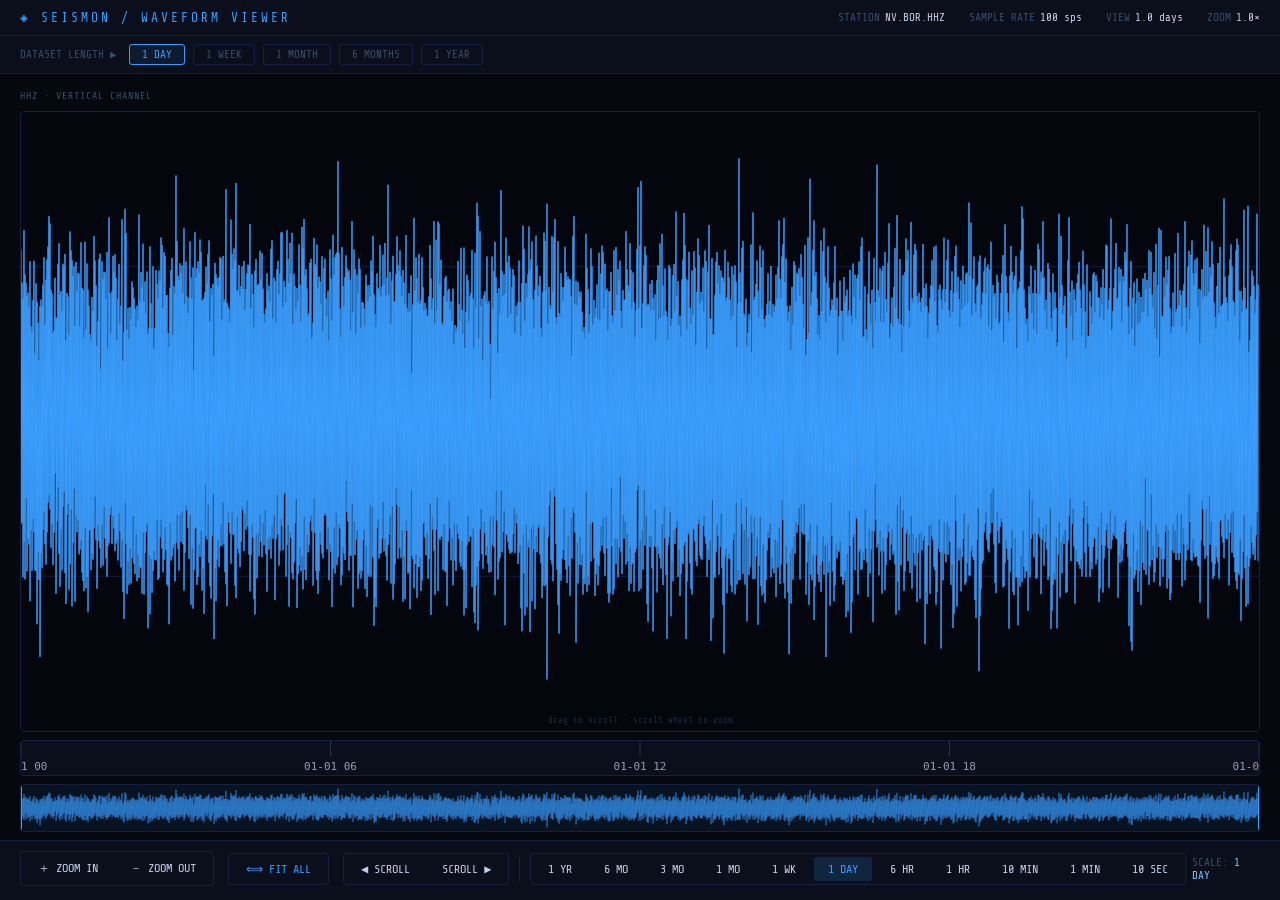
<file: blue-fixed-time.html>
<!DOCTYPE html>
<html lang="en">
<head>
<meta charset="UTF-8">
<meta name="viewport" content="width=device-width, initial-scale=1.0">
<title>Seismic Viewer</title>
<style>
  @import url('https://fonts.googleapis.com/css2?family=Share+Tech+Mono&family=Barlow:wght@300;400;500;600&display=swap');

  *, *::before, *::after { box-sizing: border-box; margin: 0; padding: 0; }

  :root {
    --bg: #060810;
    --panel: #0b0f1c;
    --border: #172040;
    --accent: #3b9eff;
    --accent2: #7ec8ff;
    --warn: #ff6b35;
    --text: #c0cfe8;
    --muted: #3a4d6b;
    --wave: #3b9eff;
  }

  body {
    background: var(--bg);
    color: var(--text);
    font-family: 'Barlow', sans-serif;
    font-weight: 300;
    height: 100vh;
    display: flex;
    flex-direction: column;
    overflow: hidden;
  }

  /* ── Header ── */
  header {
    display: flex;
    align-items: center;
    justify-content: space-between;
    padding: 10px 20px;
    border-bottom: 1px solid var(--border);
    background: var(--panel);
    flex-shrink: 0;
  }

  .logo {
    font-family: 'Share Tech Mono', monospace;
    font-size: 13px;
    color: var(--accent);
    letter-spacing: 3px;
    text-transform: uppercase;
  }

  .status-bar {
    display: flex;
    gap: 24px;
    font-family: 'Share Tech Mono', monospace;
    font-size: 11px;
    color: var(--muted);
  }

  .status-bar span { color: var(--text); }
  .status-bar .label { color: var(--muted); margin-right: 5px; }

  /* ── Dataset Selector ── */
  .dataset-bar {
    display: flex;
    align-items: center;
    gap: 8px;
    padding: 8px 20px;
    border-bottom: 1px solid var(--border);
    background: var(--panel);
    flex-shrink: 0;
    font-size: 12px;
  }

  .dataset-bar label { color: var(--muted); font-family: 'Share Tech Mono', monospace; font-size: 11px; margin-right: 4px; }

  .ds-btn {
    padding: 3px 12px;
    border: 1px solid var(--border);
    background: transparent;
    color: var(--muted);
    border-radius: 3px;
    cursor: pointer;
    font-family: 'Share Tech Mono', monospace;
    font-size: 11px;
    transition: all 0.15s;
  }
  .ds-btn:hover { border-color: var(--accent); color: var(--accent); }
  .ds-btn.active { border-color: var(--accent); color: var(--accent); background: rgba(59,158,255,0.08); }

  /* ── Main Canvas Area ── */
  .viewer {
    flex: 1;
    display: flex;
    flex-direction: column;
    overflow: hidden;
    padding: 16px 20px 0;
    gap: 8px;
  }

  .channel-label {
    font-family: 'Share Tech Mono', monospace;
    font-size: 10px;
    color: var(--muted);
    letter-spacing: 1px;
    margin-bottom: 2px;
  }

  .canvas-wrap {
    position: relative;
    flex: 1;
    min-height: 0;
    border: 1px solid var(--border);
    border-radius: 4px;
    background: #04060e;
    overflow: hidden;
    cursor: grab;
  }
  .canvas-wrap:active { cursor: grabbing; }

  canvas {
    display: block;
    width: 100%;
    height: 100%;
  }

  /* Hover crosshair tooltip */
  .crosshair-tooltip {
    position: absolute;
    top: 8px;
    right: 10px;
    font-family: 'Share Tech Mono', monospace;
    font-size: 10px;
    color: var(--accent);
    pointer-events: none;
    opacity: 0;
    transition: opacity 0.2s;
  }
  .canvas-wrap:hover .crosshair-tooltip { opacity: 1; }

  /* ── Time Axis ── */
  .time-axis-wrap {
    height: 36px;
    flex-shrink: 0;
    border: 1px solid var(--border);
    border-radius: 4px;
    background: var(--panel);
    position: relative;
    overflow: hidden;
  }

  #timeAxis { width: 100%; height: 100%; display: block; }

  /* ── Minimap ── */
  .minimap-wrap {
    height: 48px;
    flex-shrink: 0;
    border: 1px solid var(--border);
    border-radius: 4px;
    background: #03050c;
    position: relative;
    overflow: hidden;
    margin-bottom: 0;
  }

  #minimap { width: 100%; height: 100%; display: block; }

  #viewportIndicator {
    position: absolute;
    top: 0; height: 100%;
    background: rgba(59,158,255,0.09);
    border-left: 1px solid var(--accent);
    border-right: 1px solid var(--accent);
    pointer-events: none;
  }

  /* ── Toolbar ── */
  .toolbar {
    display: flex;
    align-items: center;
    gap: 6px;
    padding: 10px 20px 14px;
    flex-shrink: 0;
    border-top: 1px solid var(--border);
    margin-top: 8px;
    background: var(--panel);
  }

  .tool-group {
    display: flex;
    gap: 4px;
    border: 1px solid var(--border);
    border-radius: 4px;
    padding: 3px;
  }

  .tool-group + .tool-group { margin-left: 8px; }

  .tbtn {
    padding: 5px 14px;
    background: transparent;
    border: none;
    border-radius: 3px;
    color: var(--text);
    font-family: 'Share Tech Mono', monospace;
    font-size: 12px;
    cursor: pointer;
    transition: all 0.15s;
    white-space: nowrap;
  }
  .tbtn:hover { background: rgba(59,158,255,0.08); color: var(--accent); }
  .tbtn:active { background: rgba(59,158,255,0.15); }
  .tbtn.primary { color: var(--accent); }
  .tbtn.active-scale {
    color: var(--accent);
    background: rgba(59,158,255,0.15);
    border-radius: 3px;
  }

  .zoom-info {
    margin-left: auto;
    font-family: 'Share Tech Mono', monospace;
    font-size: 11px;
    color: var(--muted);
  }
  .zoom-info span { color: var(--accent2); }

  .vdiv {
    width: 1px;
    height: 24px;
    background: var(--border);
    margin: 0 4px;
  }

  .scroll-hint {
    position: absolute;
    bottom: 6px;
    left: 50%;
    transform: translateX(-50%);
    font-family: 'Share Tech Mono', monospace;
    font-size: 9px;
    color: var(--muted);
    pointer-events: none;
    opacity: 0.5;
    white-space: nowrap;
  }
</style>
</head>
<body>

<header>
  <div class="logo">◈ SEISMON / WAVEFORM VIEWER</div>
  <div class="status-bar">
    <div><span class="label">STATION</span><span>NV.BOR.HHZ</span></div>
    <div><span class="label">SAMPLE RATE</span><span>100 sps</span></div>
    <div><span class="label">VIEW</span><span id="viewDuration">—</span></div>
    <div><span class="label">ZOOM</span><span id="zoomLevelDisplay">1×</span></div>
  </div>
</header>

<div class="dataset-bar">
  <label>DATASET LENGTH ▶</label>
  <button class="ds-btn active" data-days="1">1 DAY</button>
  <button class="ds-btn" data-days="7">1 WEEK</button>
  <button class="ds-btn" data-days="30">1 MONTH</button>
  <button class="ds-btn" data-days="180">6 MONTHS</button>
  <button class="ds-btn" data-days="365">1 YEAR</button>
</div>

<div class="viewer">
  <div class="channel-label">HHZ · VERTICAL CHANNEL</div>
  <div class="canvas-wrap" id="canvasWrap">
    <canvas id="waveCanvas"></canvas>
    <div class="crosshair-tooltip" id="hoverTime">—</div>
    <div class="scroll-hint">drag to scroll · scroll wheel to zoom</div>
  </div>
  <div class="time-axis-wrap">
    <canvas id="timeAxis"></canvas>
  </div>
  <div class="minimap-wrap">
    <canvas id="minimap"></canvas>
    <div id="viewportIndicator"></div>
  </div>
</div>

<div class="toolbar">
  <!-- Zoom In / Out step through the ladder -->
  <div class="tool-group">
    <button class="tbtn" id="zoomIn">＋ ZOOM IN</button>
    <button class="tbtn" id="zoomOut">－ ZOOM OUT</button>
  </div>
  <!-- Fit all -->
  <div class="tool-group">
    <button class="tbtn primary" id="zoomFit">⟺ FIT ALL</button>
  </div>
  <!-- Scroll -->
  <div class="tool-group">
    <button class="tbtn" id="scrollLeft">◀ SCROLL</button>
    <button class="tbtn" id="scrollRight">SCROLL ▶</button>
  </div>

  <div class="vdiv"></div>

  <!-- Scale ladder buttons -->
  <div class="tool-group" id="scaleLadder">
    <button class="tbtn scale-step" data-sec="31536000">1 YR</button>
    <button class="tbtn scale-step" data-sec="15768000">6 MO</button>
    <button class="tbtn scale-step" data-sec="7884000">3 MO</button>
    <button class="tbtn scale-step" data-sec="2592000">1 MO</button>
    <button class="tbtn scale-step" data-sec="604800">1 WK</button>
    <button class="tbtn scale-step" data-sec="86400">1 DAY</button>
    <button class="tbtn scale-step" data-sec="21600">6 HR</button>
    <button class="tbtn scale-step" data-sec="3600">1 HR</button>
    <button class="tbtn scale-step" data-sec="600">10 MIN</button>
    <button class="tbtn scale-step" data-sec="60">1 MIN</button>
    <button class="tbtn scale-step" data-sec="10">10 SEC</button>
  </div>

  <div class="zoom-info">
    SCALE: <span id="currentScaleLabel">—</span>
  </div>
</div>

<script>
// ══════════════════════════════════════════════
//  SEISMIC VIEWER  —  fixed scale ladder zoom
// ══════════════════════════════════════════════

// Fixed scale ladder in seconds (ascending = zoom out order)
const SCALE_LADDER = [10, 60, 600, 3600, 21600, 86400, 604800, 2592000, 7884000, 15768000, 31536000];
const SCALE_LABELS = ['10 SEC','1 MIN','10 MIN','1 HR','6 HR','1 DAY','1 WK','1 MO','3 MO','6 MO','1 YR'];
const SCROLL_STEP_FRACTION = 0.2;
const MIN_VIEW_SECONDS = 10;

let totalSeconds = 86400;
let data = [];
let sampleRate = 100;
let viewStart = 0;
let viewEnd   = totalSeconds;

// ── Generate synthetic seismic data ──────────────────────────────────────────
function generateData(days) {
  totalSeconds = days * 86400;
  sampleRate = days <= 7 ? 100 : days <= 30 ? 10 : 1;
  const n = Math.floor(totalSeconds * sampleRate);
  data = new Float32Array(n);

  let bg = 0;
  for (let i = 0; i < n; i++) {
    bg = bg * 0.998 + (Math.random() - 0.5) * 0.02;
    data[i] = bg;
  }

  const numEvents = Math.max(3, Math.floor(days * 0.8));
  for (let e = 0; e < numEvents; e++) {
    const center = Math.floor(Math.random() * n);
    const mag    = 0.3 + Math.random() * 0.7;
    const decay  = sampleRate * (5 + Math.random() * 30);
    for (let j = -decay * 3; j < decay * 5; j++) {
      const idx = center + j;
      if (idx < 0 || idx >= n) continue;
      const env = Math.exp(-Math.abs(j) / decay) * (j > 0 ? 1 : 0.4);
      data[idx] += mag * env * (Math.random() - 0.5) * 4;
    }
  }

  let peak = 0;
  for (let i = 0; i < n; i++) if (Math.abs(data[i]) > peak) peak = Math.abs(data[i]);
  if (peak > 0) for (let i = 0; i < n; i++) data[i] /= peak;
}

// ── Canvas setup ─────────────────────────────────────────────────────────────
const waveCanvas = document.getElementById('waveCanvas');
const waveCtx    = waveCanvas.getContext('2d');
const axisCanvas = document.getElementById('timeAxis');
const axisCtx    = axisCanvas.getContext('2d');
const mmCanvas   = document.getElementById('minimap');
const mmCtx      = mmCanvas.getContext('2d');

function resizeCanvases() {
  const wrap = document.getElementById('canvasWrap');
  waveCanvas.width  = wrap.clientWidth  * devicePixelRatio;
  waveCanvas.height = wrap.clientHeight * devicePixelRatio;
  waveCanvas.style.width  = wrap.clientWidth  + 'px';
  waveCanvas.style.height = wrap.clientHeight + 'px';

  axisCanvas.width  = axisCanvas.parentElement.clientWidth  * devicePixelRatio;
  axisCanvas.height = axisCanvas.parentElement.clientHeight * devicePixelRatio;

  mmCanvas.width  = mmCanvas.parentElement.clientWidth  * devicePixelRatio;
  mmCanvas.height = mmCanvas.parentElement.clientHeight * devicePixelRatio;

  drawAll();
}

// ── Draw waveform ─────────────────────────────────────────────────────────────
function drawWave() {
  const W = waveCanvas.width, H = waveCanvas.height;
  waveCtx.clearRect(0, 0, W, H);

  waveCtx.strokeStyle = 'rgba(23,32,64,0.9)';
  waveCtx.lineWidth = 1;
  for (let g = 0.25; g < 1; g += 0.25) {
    waveCtx.beginPath();
    waveCtx.moveTo(0, H * g);
    waveCtx.lineTo(W, H * g);
    waveCtx.stroke();
  }

  waveCtx.strokeStyle = 'rgba(59,158,255,0.12)';
  waveCtx.lineWidth = 1;
  waveCtx.beginPath();
  waveCtx.moveTo(0, H / 2);
  waveCtx.lineTo(W, H / 2);
  waveCtx.stroke();

  if (!data.length) return;

  const startSample = Math.floor(viewStart * sampleRate);
  const endSample   = Math.ceil(viewEnd   * sampleRate);
  const sampleCount = endSample - startSample;

  waveCtx.strokeStyle = '#3b9eff';
  waveCtx.lineWidth   = sampleCount < W / devicePixelRatio ? 1.5 : 1;
  waveCtx.shadowBlur  = sampleCount < 5000 ? 5 : 0;
  waveCtx.shadowColor = '#3b9eff';

  waveCtx.beginPath();
  const mid = H / 2;
  const amp = (H / 2) * 0.85;

  const pixelCount = Math.ceil(W / devicePixelRatio);
  if (sampleCount > pixelCount * 2) {
    for (let px = 0; px < pixelCount; px++) {
      const s0 = startSample + Math.floor((px / pixelCount) * sampleCount);
      const s1 = startSample + Math.floor(((px + 1) / pixelCount) * sampleCount);
      let mn = Infinity, mx = -Infinity;
      for (let s = s0; s < s1 && s < data.length; s++) {
        if (data[s] < mn) mn = data[s];
        if (data[s] > mx) mx = data[s];
      }
      const x = px * devicePixelRatio;
      if (px === 0) waveCtx.moveTo(x, mid - mx * amp);
      waveCtx.lineTo(x, mid - mx * amp);
      waveCtx.lineTo(x, mid - mn * amp);
    }
  } else {
    for (let s = startSample; s <= endSample && s < data.length; s++) {
      const px = ((s - startSample) / sampleCount) * W;
      const py = mid - data[s] * amp;
      s === startSample ? waveCtx.moveTo(px, py) : waveCtx.lineTo(px, py);
    }
  }
  waveCtx.stroke();
  waveCtx.shadowBlur = 0;
}

// ── Draw time axis ────────────────────────────────────────────────────────────
function formatTime(sec, span) {
  const d = new Date(Date.UTC(2024, 0, 1) + sec * 1000);
  if (span > 86400 * 14) return d.toISOString().slice(0,10);
  if (span > 3600 * 6)   return d.toISOString().slice(5,13).replace('T',' ');
  return d.toISOString().slice(11,19);
}

function drawAxis() {
  const W = axisCanvas.width, H = axisCanvas.height;
  axisCtx.clearRect(0, 0, W, H);
  axisCtx.fillStyle = '#0b0f1c';
  axisCtx.fillRect(0, 0, W, H);

  const span = viewEnd - viewStart;
  const targetTicks = Math.round(W / devicePixelRatio / 120);
  const rawInterval = span / targetTicks;
  const niceIntervals = [1,2,5,10,30,60,120,300,600,1800,3600,
                         7200,21600,43200,86400,172800,604800,2592000];
  let interval = niceIntervals.find(v => v >= rawInterval) || niceIntervals[niceIntervals.length-1];

  axisCtx.font = `${11 * devicePixelRatio}px "Share Tech Mono", monospace`;
  axisCtx.textAlign = 'center';
  axisCtx.lineWidth = 1;

  const firstTick = Math.ceil(viewStart / interval) * interval;
  for (let t = firstTick; t <= viewEnd; t += interval) {
    const x = ((t - viewStart) / span) * W;
    axisCtx.beginPath();
    axisCtx.moveTo(x, 0);
    axisCtx.lineTo(x, H * 0.45);
    axisCtx.strokeStyle = 'rgba(58,77,107,0.6)';
    axisCtx.stroke();
    axisCtx.fillStyle = 'rgba(192,207,232,0.75)';
    axisCtx.fillText(formatTime(t, span), x, H * 0.85);
  }
}

// ── Draw minimap ──────────────────────────────────────────────────────────────
let minimapDays = -1;

function drawMinimap() {
  const W = mmCanvas.width, H = mmCanvas.height;
  if (minimapDays !== totalSeconds) {
    mmCtx.clearRect(0, 0, W, H);
    mmCtx.fillStyle = '#03050c';
    mmCtx.fillRect(0, 0, W, H);

    if (data.length) {
      mmCtx.strokeStyle = 'rgba(59,158,255,0.5)';
      mmCtx.lineWidth = 1;
      mmCtx.beginPath();
      const mid = H / 2, amp = (H / 2) * 0.85;
      const pixW = Math.ceil(W / devicePixelRatio);
      for (let px = 0; px < pixW; px++) {
        const s0 = Math.floor((px / pixW) * data.length);
        const s1 = Math.floor(((px + 1) / pixW) * data.length);
        let mn = Infinity, mx = -Infinity;
        for (let s = s0; s < s1 && s < data.length; s++) {
          if (data[s] < mn) mn = data[s];
          if (data[s] > mx) mx = data[s];
        }
        const x = px * devicePixelRatio;
        if (px === 0) mmCtx.moveTo(x, mid - mx * amp);
        mmCtx.lineTo(x, mid - mx * amp);
        mmCtx.lineTo(x, mid - mn * amp);
      }
      mmCtx.stroke();
    }
    minimapDays = totalSeconds;
  }

  const pct   = viewStart / totalSeconds;
  const width = (viewEnd - viewStart) / totalSeconds;
  const vp = document.getElementById('viewportIndicator');
  vp.style.left  = (pct * 100) + '%';
  vp.style.width = (width * 100) + '%';
}

// ── Status bar + scale ladder highlight ──────────────────────────────────────
function updateStatus() {
  const span = viewEnd - viewStart;
  let label;
  if (span >= 86400) label = (span/86400).toFixed(1) + ' days';
  else if (span >= 3600) label = (span/3600).toFixed(1) + ' hrs';
  else if (span >= 60)   label = (span/60).toFixed(1) + ' min';
  else label = span.toFixed(0) + ' s';

  document.getElementById('viewDuration').textContent = label;
  const zoom = (totalSeconds / span);
  document.getElementById('zoomLevelDisplay').textContent =
    zoom < 10 ? zoom.toFixed(1)+'×' : Math.round(zoom)+'×';

  // Highlight the closest matching rung in the ladder
  let closest = 0, bestDiff = Infinity;
  SCALE_LADDER.forEach((s, i) => {
    const diff = Math.abs(s - span);
    if (diff < bestDiff) { bestDiff = diff; closest = i; }
  });
  document.querySelectorAll('.scale-step').forEach((b, i) => {
    b.classList.toggle('active-scale', i === closest);
  });
  document.getElementById('currentScaleLabel').textContent = SCALE_LABELS[closest];
}

function drawAll() {
  drawWave();
  drawAxis();
  drawMinimap();
  updateStatus();
}

// ── Scale ladder zoom ─────────────────────────────────────────────────────────
// KEY MECHANISM: zoom in/out steps to the NEXT rung on the fixed ladder.
// The ladder matches real-world meaningful time windows. Regardless of dataset
// length, each button press snaps to the same absolute durations.

function getCurrentLadderIndex() {
  const span = viewEnd - viewStart;
  let closest = 0, bestDiff = Infinity;
  SCALE_LADDER.forEach((s, i) => {
    if (Math.abs(s - span) < bestDiff) { bestDiff = Math.abs(s - span); closest = i; }
  });
  return closest;
}

function zoomToScale(seconds, focusFraction = 0.5) {
  const clamped  = Math.max(MIN_VIEW_SECONDS, Math.min(totalSeconds, seconds));
  const viewWidth = viewEnd - viewStart;
  const focusPoint = viewStart + viewWidth * focusFraction;

  viewStart = Math.max(0, focusPoint - clamped * focusFraction);
  viewEnd   = viewStart + clamped;
  if (viewEnd > totalSeconds) { viewEnd = totalSeconds; viewStart = Math.max(0, viewEnd - clamped); }
  if (viewStart < 0) viewStart = 0;
  drawAll();
}

function zoomIn(focusFraction = 0.5) {
  const idx = getCurrentLadderIndex();
  if (idx > 0) zoomToScale(SCALE_LADDER[idx - 1], focusFraction);
}

function zoomOut(focusFraction = 0.5) {
  const idx = getCurrentLadderIndex();
  if (idx < SCALE_LADDER.length - 1) zoomToScale(SCALE_LADDER[idx + 1], focusFraction);
}

function zoomFit() {
  viewStart = 0;
  viewEnd   = totalSeconds;
  drawAll();
}

// ── Scroll (fractional of current view) ──────────────────────────────────────
function scroll(dir) {
  const span = viewEnd - viewStart;
  const step = span * SCROLL_STEP_FRACTION * dir;
  viewStart = Math.max(0, Math.min(totalSeconds - span, viewStart + step));
  viewEnd   = viewStart + span;
  if (viewEnd > totalSeconds) { viewEnd = totalSeconds; viewStart = Math.max(0, viewEnd - span); }
  drawAll();
}

// ── Mouse wheel zoom ──────────────────────────────────────────────────────────
document.getElementById('canvasWrap').addEventListener('wheel', e => {
  e.preventDefault();
  const wrap = document.getElementById('canvasWrap');
  const rect  = wrap.getBoundingClientRect();
  const frac  = (e.clientX - rect.left) / rect.width;
  if (e.deltaY < 0) zoomIn(frac); else zoomOut(frac);
}, { passive: false });

// ── Mouse drag scroll ─────────────────────────────────────────────────────────
let dragStart = null, dragViewStart = null;
const wrap = document.getElementById('canvasWrap');
wrap.addEventListener('mousedown', e => { dragStart = e.clientX; dragViewStart = viewStart; });
window.addEventListener('mousemove', e => {
  if (dragStart === null) return;
  const rect  = wrap.getBoundingClientRect();
  const dxPct = (dragStart - e.clientX) / rect.width;
  const span  = viewEnd - viewStart;
  viewStart = Math.max(0, Math.min(totalSeconds - span, dragViewStart + dxPct * span));
  viewEnd   = viewStart + span;
  drawAll();
});
window.addEventListener('mouseup', () => { dragStart = null; });

// Hover time
wrap.addEventListener('mousemove', e => {
  if (dragStart !== null) return;
  const rect = wrap.getBoundingClientRect();
  const frac = (e.clientX - rect.left) / rect.width;
  const t    = viewStart + frac * (viewEnd - viewStart);
  document.getElementById('hoverTime').textContent = formatTime(t, viewEnd - viewStart);
});

// ── Toolbar buttons ───────────────────────────────────────────────────────────
document.getElementById('zoomIn').addEventListener('click',  () => zoomIn());
document.getElementById('zoomOut').addEventListener('click', () => zoomOut());
document.getElementById('zoomFit').addEventListener('click', zoomFit);
document.getElementById('scrollLeft').addEventListener('click',  () => scroll(-1));
document.getElementById('scrollRight').addEventListener('click', () => scroll(1));

// Scale ladder direct clicks
document.querySelectorAll('.scale-step').forEach(btn => {
  btn.addEventListener('click', () => {
    zoomToScale(parseInt(btn.dataset.sec));
  });
});

// ── Dataset switcher ──────────────────────────────────────────────────────────
document.querySelectorAll('.ds-btn').forEach(btn => {
  btn.addEventListener('click', () => {
    document.querySelectorAll('.ds-btn').forEach(b => b.classList.remove('active'));
    btn.classList.add('active');
    minimapDays = -1;
    generateData(parseInt(btn.dataset.days));
    viewStart = 0;
    viewEnd   = totalSeconds;
    drawAll();
  });
});

// Keyboard shortcuts
window.addEventListener('keydown', e => {
  if (e.key === '+' || e.key === '=') zoomIn();
  if (e.key === '-')                  zoomOut();
  if (e.key === 'f' || e.key === 'F') zoomFit();
  if (e.key === 'ArrowLeft')  scroll(-1);
  if (e.key === 'ArrowRight') scroll(1);
});

// ── Init ──────────────────────────────────────────────────────────────────────
generateData(1);
resizeCanvases();
window.addEventListener('resize', resizeCanvases);
</script>
</body>
</html>
</file>
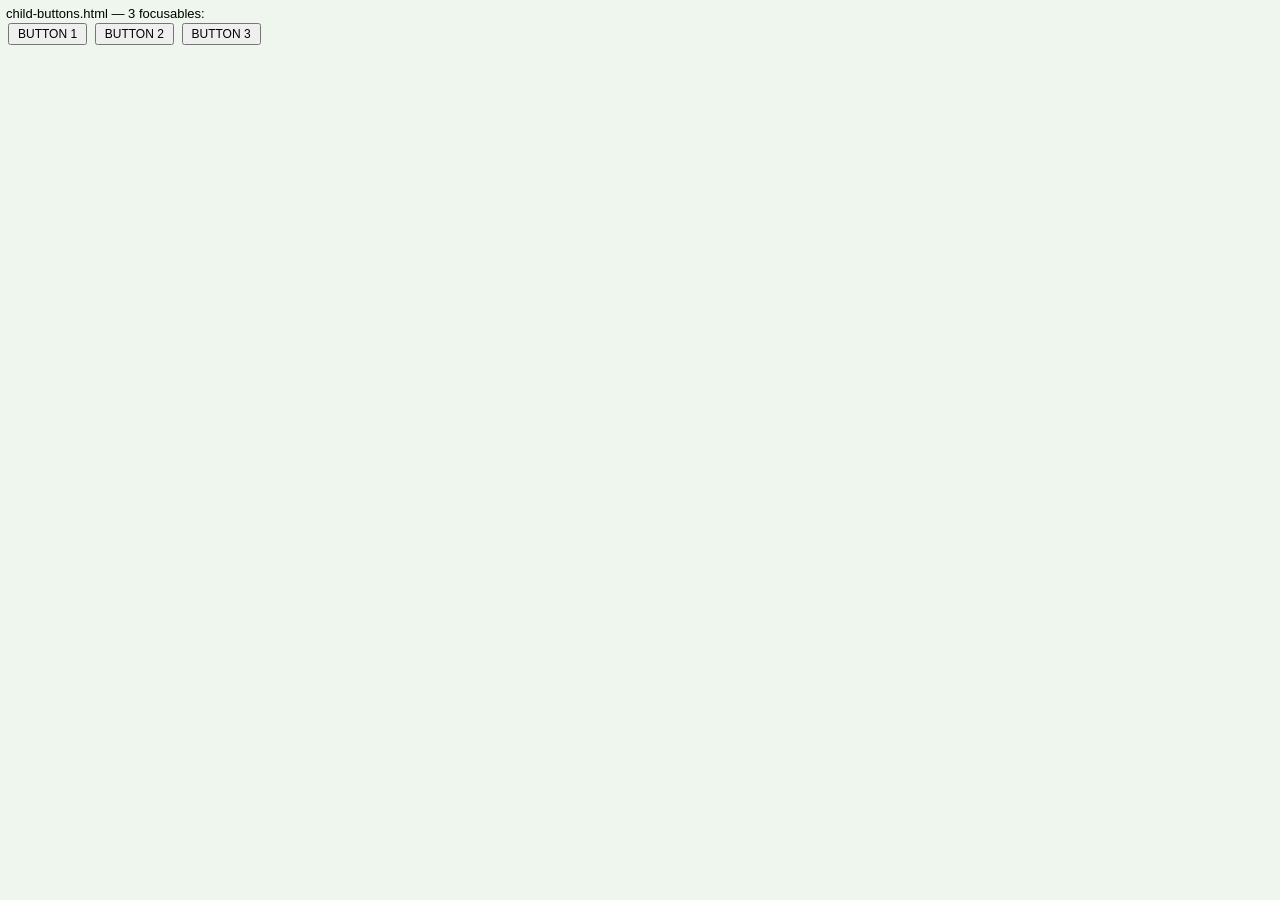
<file: child-buttons.html>
<!DOCTYPE html>
<html lang="en">
<head>
<meta charset="utf-8">
<title>child-buttons</title>
<style>
  html, body { margin: 0; padding: 0; }
  body { font-family: -apple-system, sans-serif; padding: 6px; font-size: 13px; background: #eef6ee; }
  button { margin: 2px; padding: 2px 8px; font-size: 12px; }

  /* Same dual-ring scheme as the parent: red for :focus, +blue for :focus-visible. */
  *:focus           { outline: 3px solid #d00; outline-offset: 0; }
  *:focus-visible   { box-shadow: 0 0 0 4px #fff, 0 0 0 7px #06f; }
  body:focus        { outline-offset: -3px; }
  body:focus-visible { box-shadow: inset 0 0 0 7px #fff, inset 0 0 0 10px #06f; }
</style>
</head>
<body>
<div>child-buttons.html — 3 focusables:</div>
<button id="btn-1">BUTTON 1</button>
<button id="btn-2">BUTTON 2</button>
<button id="btn-3">BUTTON 3</button>
<script>
  // Cross-origin focus test: the parent posts { type: 'focus-first-button' }
  // (the "m" key) and this frame focuses its own first button. Works regardless
  // of origin since the focus happens here, inside the iframe.
  window.addEventListener('message', e => {
    if (e.data && e.data.type === 'focus-first-button') {
      const btn = document.querySelector('button');
      if (btn) btn.focus();
    }
  });
</script>
</body>
</html>
</file>
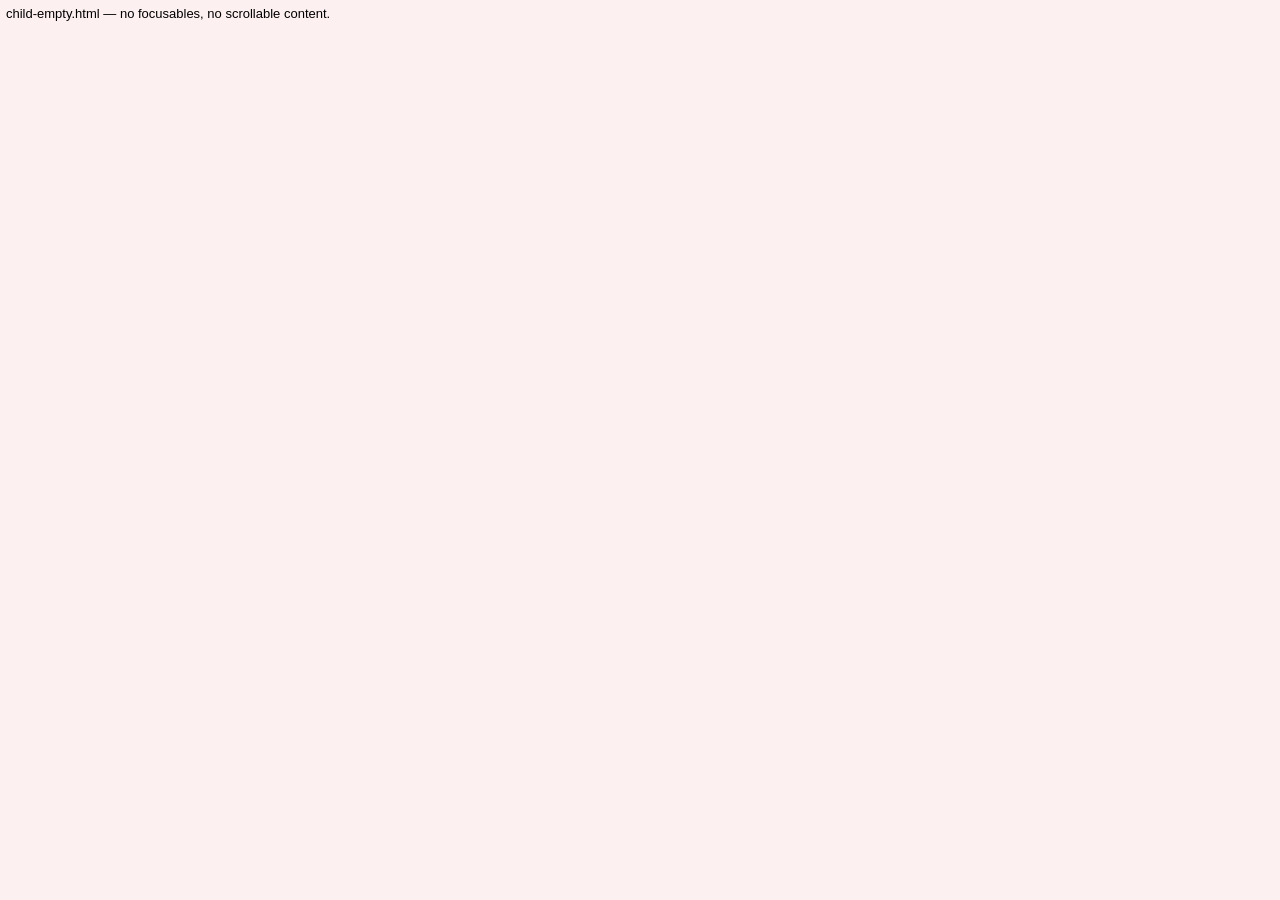
<file: child-empty.html>
<!DOCTYPE html>
<html lang="en">
<head>
<meta charset="utf-8">
<title>child-empty</title>
<style>
  html, body { margin: 0; padding: 0; overflow: hidden; }
  body { font-family: -apple-system, sans-serif; padding: 6px; font-size: 13px; background: #fdf0f0; }

  /* Same dual-ring scheme as the parent: red for :focus, +blue for :focus-visible. */
  *:focus           { outline: 3px solid #d00; outline-offset: 0; }
  *:focus-visible   { box-shadow: 0 0 0 4px #fff, 0 0 0 7px #06f; }
  body:focus        { outline-offset: -3px; }
  body:focus-visible { box-shadow: inset 0 0 0 7px #fff, inset 0 0 0 10px #06f; }
</style>
</head>
<body>
child-empty.html — no focusables, no scrollable content.
</body>
</html>
</file>
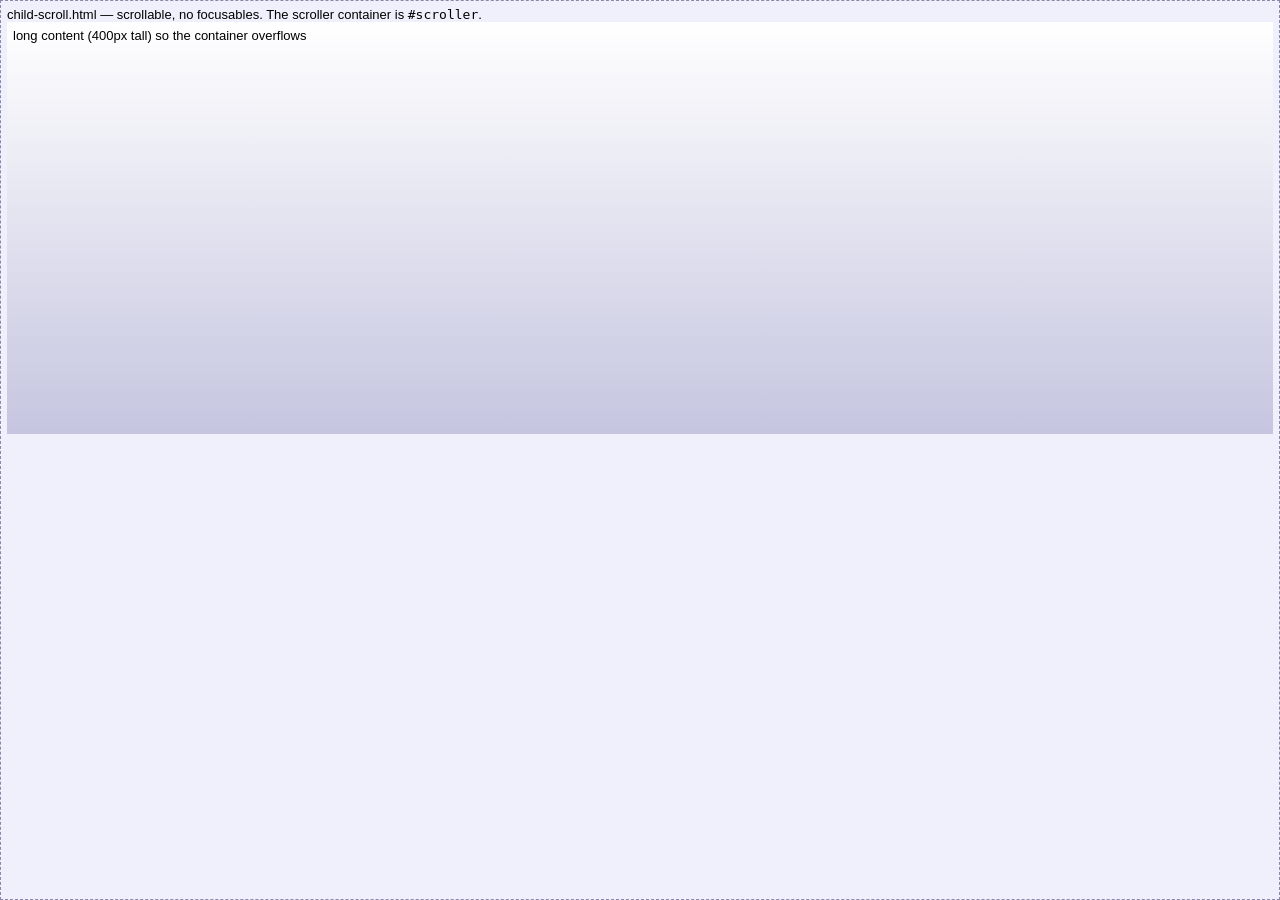
<file: child-scroll.html>
<!DOCTYPE html>
<html lang="en">
<head>
<meta charset="utf-8">
<title>child-scroll</title>
<style>
  html, body { margin: 0; padding: 0; height: 100%; overflow: hidden; }
  body { font-family: -apple-system, sans-serif; font-size: 13px; background: #f0f0fd; }
  #scroller {
    height: 100%; overflow: auto; padding: 6px; box-sizing: border-box;
    border: 1px dashed #88a;
  }
  .tall { height: 400px; background: linear-gradient(#fff, #c5c5e0); padding: 6px; }

  /* Same dual-ring scheme as the parent: red for :focus, +blue for :focus-visible.
     #scroller fills the iframe, so it uses the inset variant (like body). */
  *:focus           { outline: 3px solid #d00; outline-offset: 0; }
  *:focus-visible   { box-shadow: 0 0 0 4px #fff, 0 0 0 7px #06f; }
  body:focus, #scroller:focus { outline-offset: -3px; }
  body:focus-visible, #scroller:focus-visible {
    box-shadow: inset 0 0 0 7px #fff, inset 0 0 0 10px #06f;
  }
</style>
</head>
<body>
<div id="scroller">
  <div>child-scroll.html — scrollable, no focusables. The scroller container is <code>#scroller</code>.</div>
  <div class="tall">long content (400px tall) so the container overflows</div>
</div>
</body>
</html>
</file>
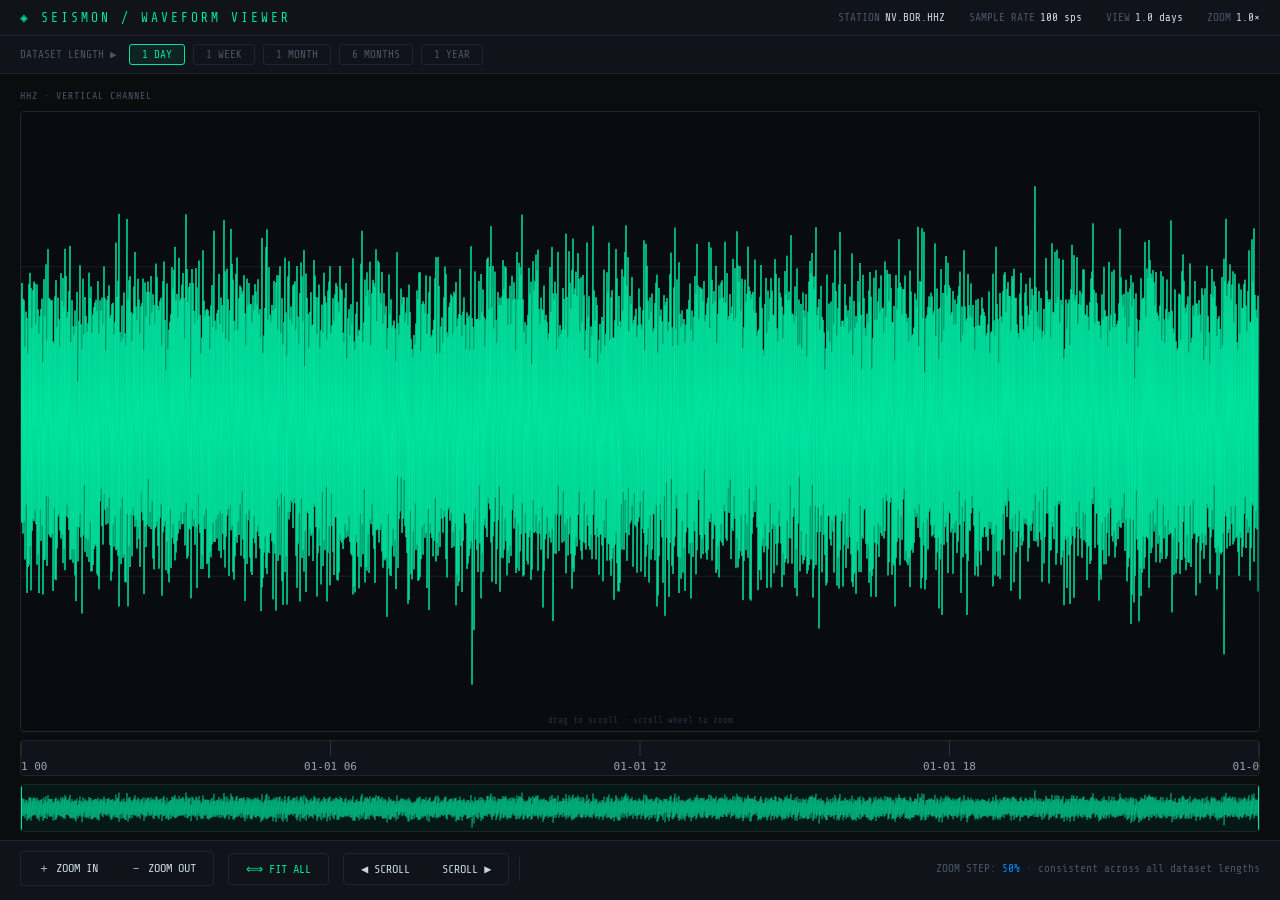
<file: green-fixed-percentage.html>
<!DOCTYPE html>
<html lang="en">
<head>
<meta charset="UTF-8">
<meta name="viewport" content="width=device-width, initial-scale=1.0">
<title>Seismic Viewer</title>
<style>
  @import url('https://fonts.googleapis.com/css2?family=Share+Tech+Mono&family=Barlow:wght@300;400;500;600&display=swap');

  *, *::before, *::after { box-sizing: border-box; margin: 0; padding: 0; }

  :root {
    --bg: #0a0c0e;
    --panel: #10141a;
    --border: #1e2530;
    --accent: #00e5a0;
    --accent2: #0088ff;
    --warn: #ff6b35;
    --text: #c8d4e0;
    --muted: #4a5568;
    --wave: #00e5a0;
  }

  body {
    background: var(--bg);
    color: var(--text);
    font-family: 'Barlow', sans-serif;
    font-weight: 300;
    height: 100vh;
    display: flex;
    flex-direction: column;
    overflow: hidden;
  }

  /* ── Header ── */
  header {
    display: flex;
    align-items: center;
    justify-content: space-between;
    padding: 10px 20px;
    border-bottom: 1px solid var(--border);
    background: var(--panel);
    flex-shrink: 0;
  }

  .logo {
    font-family: 'Share Tech Mono', monospace;
    font-size: 13px;
    color: var(--accent);
    letter-spacing: 3px;
    text-transform: uppercase;
  }

  .status-bar {
    display: flex;
    gap: 24px;
    font-family: 'Share Tech Mono', monospace;
    font-size: 11px;
    color: var(--muted);
  }

  .status-bar span { color: var(--text); }
  .status-bar .label { color: var(--muted); margin-right: 5px; }

  /* ── Dataset Selector ── */
  .dataset-bar {
    display: flex;
    align-items: center;
    gap: 8px;
    padding: 8px 20px;
    border-bottom: 1px solid var(--border);
    background: var(--panel);
    flex-shrink: 0;
    font-size: 12px;
  }

  .dataset-bar label { color: var(--muted); font-family: 'Share Tech Mono', monospace; font-size: 11px; margin-right: 4px; }

  .ds-btn {
    padding: 3px 12px;
    border: 1px solid var(--border);
    background: transparent;
    color: var(--muted);
    border-radius: 3px;
    cursor: pointer;
    font-family: 'Share Tech Mono', monospace;
    font-size: 11px;
    transition: all 0.15s;
  }
  .ds-btn:hover { border-color: var(--accent); color: var(--accent); }
  .ds-btn.active { border-color: var(--accent); color: var(--accent); background: rgba(0,229,160,0.07); }

  /* ── Main Canvas Area ── */
  .viewer {
    flex: 1;
    display: flex;
    flex-direction: column;
    overflow: hidden;
    padding: 16px 20px 0;
    gap: 8px;
  }

  .channel-label {
    font-family: 'Share Tech Mono', monospace;
    font-size: 10px;
    color: var(--muted);
    letter-spacing: 1px;
    margin-bottom: 2px;
  }

  .canvas-wrap {
    position: relative;
    flex: 1;
    min-height: 0;
    border: 1px solid var(--border);
    border-radius: 4px;
    background: #080b0f;
    overflow: hidden;
    cursor: grab;
  }
  .canvas-wrap:active { cursor: grabbing; }

  canvas {
    display: block;
    width: 100%;
    height: 100%;
  }

  /* Hover crosshair tooltip */
  .crosshair-tooltip {
    position: absolute;
    top: 8px;
    right: 10px;
    font-family: 'Share Tech Mono', monospace;
    font-size: 10px;
    color: var(--accent);
    pointer-events: none;
    opacity: 0;
    transition: opacity 0.2s;
  }
  .canvas-wrap:hover .crosshair-tooltip { opacity: 1; }

  /* ── Time Axis ── */
  .time-axis-wrap {
    height: 36px;
    flex-shrink: 0;
    border: 1px solid var(--border);
    border-radius: 4px;
    background: var(--panel);
    position: relative;
    overflow: hidden;
  }

  #timeAxis {
    width: 100%;
    height: 100%;
    display: block;
  }

  /* ── Minimap ── */
  .minimap-wrap {
    height: 48px;
    flex-shrink: 0;
    border: 1px solid var(--border);
    border-radius: 4px;
    background: #050709;
    position: relative;
    overflow: hidden;
    margin-bottom: 0;
  }

  #minimap { width: 100%; height: 100%; display: block; }

  /* viewport indicator on minimap */
  #viewportIndicator {
    position: absolute;
    top: 0; height: 100%;
    background: rgba(0,229,160,0.08);
    border-left: 1px solid var(--accent);
    border-right: 1px solid var(--accent);
    pointer-events: none;
  }

  /* ── Toolbar ── */
  .toolbar {
    display: flex;
    align-items: center;
    gap: 6px;
    padding: 10px 20px 14px;
    flex-shrink: 0;
    border-top: 1px solid var(--border);
    margin-top: 8px;
    background: var(--panel);
  }

  .tool-group {
    display: flex;
    gap: 4px;
    border: 1px solid var(--border);
    border-radius: 4px;
    padding: 3px;
  }

  .tool-group + .tool-group { margin-left: 8px; }

  .tbtn {
    padding: 5px 14px;
    background: transparent;
    border: none;
    border-radius: 3px;
    color: var(--text);
    font-family: 'Share Tech Mono', monospace;
    font-size: 12px;
    cursor: pointer;
    transition: all 0.15s;
    white-space: nowrap;
  }
  .tbtn:hover { background: rgba(255,255,255,0.05); color: var(--accent); }
  .tbtn:active { background: rgba(0,229,160,0.12); }
  .tbtn.primary { color: var(--accent); }
  .tbtn.warn-btn { color: var(--warn); }

  .zoom-info {
    margin-left: auto;
    font-family: 'Share Tech Mono', monospace;
    font-size: 11px;
    color: var(--muted);
  }
  .zoom-info span { color: var(--accent2); }

  /* Divider */
  .vdiv {
    width: 1px;
    height: 24px;
    background: var(--border);
    margin: 0 4px;
  }

  /* scroll hint */
  .scroll-hint {
    position: absolute;
    bottom: 6px;
    left: 50%;
    transform: translateX(-50%);
    font-family: 'Share Tech Mono', monospace;
    font-size: 9px;
    color: var(--muted);
    pointer-events: none;
    opacity: 0.5;
    white-space: nowrap;
  }
</style>
</head>
<body>

<header>
  <div class="logo">◈ SEISMON / WAVEFORM VIEWER</div>
  <div class="status-bar">
    <div><span class="label">STATION</span><span>NV.BOR.HHZ</span></div>
    <div><span class="label">SAMPLE RATE</span><span>100 sps</span></div>
    <div><span class="label">VIEW</span><span id="viewDuration">—</span></div>
    <div><span class="label">ZOOM</span><span id="zoomLevelDisplay">1×</span></div>
  </div>
</header>

<div class="dataset-bar">
  <label>DATASET LENGTH ▶</label>
  <button class="ds-btn active" data-days="1">1 DAY</button>
  <button class="ds-btn" data-days="7">1 WEEK</button>
  <button class="ds-btn" data-days="30">1 MONTH</button>
  <button class="ds-btn" data-days="180">6 MONTHS</button>
  <button class="ds-btn" data-days="365">1 YEAR</button>
</div>

<div class="viewer">
  <div class="channel-label">HHZ · VERTICAL CHANNEL</div>
  <div class="canvas-wrap" id="canvasWrap">
    <canvas id="waveCanvas"></canvas>
    <div class="crosshair-tooltip" id="hoverTime">—</div>
    <div class="scroll-hint">drag to scroll · scroll wheel to zoom</div>
  </div>
  <div class="time-axis-wrap">
    <canvas id="timeAxis"></canvas>
  </div>
  <div class="minimap-wrap">
    <canvas id="minimap"></canvas>
    <div id="viewportIndicator"></div>
  </div>
</div>

<div class="toolbar">
  <div class="tool-group">
    <button class="tbtn" id="zoomIn">＋ ZOOM IN</button>
    <button class="tbtn" id="zoomOut">－ ZOOM OUT</button>
  </div>
  <div class="tool-group">
    <button class="tbtn primary" id="zoomFit">⟺ FIT ALL</button>
  </div>
  <div class="tool-group">
    <button class="tbtn" id="scrollLeft">◀ SCROLL</button>
    <button class="tbtn" id="scrollRight">SCROLL ▶</button>
  </div>
  <div class="vdiv"></div>
  <div class="zoom-info">
    ZOOM STEP: <span>50%</span> · consistent across all dataset lengths
  </div>
</div>

<script>
// ══════════════════════════════════════════════
//  SEISMIC VIEWER  —  consistent zoom prototype
// ══════════════════════════════════════════════

const ZOOM_FACTOR = 2.0;          // zoom in = halve the visible window
const SCROLL_STEP_FRACTION = 0.2; // scroll = 20% of current view width
const MIN_VIEW_SECONDS = 10;      // never zoom in closer than 10 s

let totalSeconds = 86400;  // default: 1 day
let data = [];             // Float32Array of seismic samples
let sampleRate = 100;      // samples/sec (simulated)

// View state: all in seconds
let viewStart = 0;   // seconds from data start
let viewEnd   = totalSeconds;

// ── Generate synthetic seismic data ──────────────────────────────────────────
function generateData(days) {
  totalSeconds = days * 86400;
  sampleRate = days <= 7 ? 100 : days <= 30 ? 10 : 1;
  const n = Math.floor(totalSeconds * sampleRate);
  data = new Float32Array(n);

  // Layered noise: background + events
  let bg = 0;
  for (let i = 0; i < n; i++) {
    // pink-ish noise via leaky integrator
    bg = bg * 0.998 + (Math.random() - 0.5) * 0.02;
    data[i] = bg;
  }

  // Inject random "earthquakes"
  const numEvents = Math.max(3, Math.floor(days * 0.8));
  for (let e = 0; e < numEvents; e++) {
    const center = Math.floor(Math.random() * n);
    const mag    = 0.3 + Math.random() * 0.7;
    const decay  = sampleRate * (5 + Math.random() * 30);
    for (let j = -decay * 3; j < decay * 5; j++) {
      const idx = center + j;
      if (idx < 0 || idx >= n) continue;
      const env = Math.exp(-Math.abs(j) / decay) * (j > 0 ? 1 : 0.4);
      data[idx] += mag * env * (Math.random() - 0.5) * 4;
    }
  }

  // Normalise to ±1
  let peak = 0;
  for (let i = 0; i < n; i++) if (Math.abs(data[i]) > peak) peak = Math.abs(data[i]);
  if (peak > 0) for (let i = 0; i < n; i++) data[i] /= peak;
}

// ── Canvas setup ─────────────────────────────────────────────────────────────
const waveCanvas = document.getElementById('waveCanvas');
const waveCtx    = waveCanvas.getContext('2d');
const axisCanvas = document.getElementById('timeAxis');
const axisCtx    = axisCanvas.getContext('2d');
const mmCanvas   = document.getElementById('minimap');
const mmCtx      = mmCanvas.getContext('2d');

function resizeCanvases() {
  const wrap = document.getElementById('canvasWrap');
  waveCanvas.width  = wrap.clientWidth  * devicePixelRatio;
  waveCanvas.height = wrap.clientHeight * devicePixelRatio;
  waveCanvas.style.width  = wrap.clientWidth  + 'px';
  waveCanvas.style.height = wrap.clientHeight + 'px';

  axisCanvas.width  = axisCanvas.parentElement.clientWidth  * devicePixelRatio;
  axisCanvas.height = axisCanvas.parentElement.clientHeight * devicePixelRatio;

  mmCanvas.width  = mmCanvas.parentElement.clientWidth  * devicePixelRatio;
  mmCanvas.height = mmCanvas.parentElement.clientHeight * devicePixelRatio;

  drawAll();
}

// ── Draw waveform ─────────────────────────────────────────────────────────────
function drawWave() {
  const W = waveCanvas.width, H = waveCanvas.height;
  waveCtx.clearRect(0, 0, W, H);

  // background grid lines
  waveCtx.strokeStyle = 'rgba(30,37,48,0.8)';
  waveCtx.lineWidth = 1;
  for (let g = 0.25; g < 1; g += 0.25) {
    waveCtx.beginPath();
    waveCtx.moveTo(0, H * g);
    waveCtx.lineTo(W, H * g);
    waveCtx.stroke();
  }

  // zero line
  waveCtx.strokeStyle = 'rgba(0,229,160,0.15)';
  waveCtx.lineWidth = 1;
  waveCtx.beginPath();
  waveCtx.moveTo(0, H / 2);
  waveCtx.lineTo(W, H / 2);
  waveCtx.stroke();

  if (!data.length) return;

  const startSample = Math.floor(viewStart * sampleRate);
  const endSample   = Math.ceil(viewEnd   * sampleRate);
  const sampleCount = endSample - startSample;

  waveCtx.strokeStyle = '#00e5a0';
  waveCtx.lineWidth   = sampleCount < W / devicePixelRatio ? 1.5 : 1;
  waveCtx.shadowBlur  = sampleCount < 5000 ? 4 : 0;
  waveCtx.shadowColor = '#00e5a0';

  waveCtx.beginPath();
  const mid = H / 2;
  const amp = (H / 2) * 0.85;

  // Downsample via min/max envelope for large windows
  const pixelCount = Math.ceil(W / devicePixelRatio);
  if (sampleCount > pixelCount * 2) {
    for (let px = 0; px < pixelCount; px++) {
      const s0 = startSample + Math.floor((px / pixelCount) * sampleCount);
      const s1 = startSample + Math.floor(((px + 1) / pixelCount) * sampleCount);
      let mn = Infinity, mx = -Infinity;
      for (let s = s0; s < s1 && s < data.length; s++) {
        if (data[s] < mn) mn = data[s];
        if (data[s] > mx) mx = data[s];
      }
      const x = px * devicePixelRatio;
      if (px === 0) waveCtx.moveTo(x, mid - mx * amp);
      waveCtx.lineTo(x, mid - mx * amp);
      waveCtx.lineTo(x, mid - mn * amp);
    }
  } else {
    for (let s = startSample; s <= endSample && s < data.length; s++) {
      const px = ((s - startSample) / sampleCount) * W;
      const py = mid - data[s] * amp;
      s === startSample ? waveCtx.moveTo(px, py) : waveCtx.lineTo(px, py);
    }
  }
  waveCtx.stroke();
  waveCtx.shadowBlur = 0;
}

// ── Draw time axis ────────────────────────────────────────────────────────────
function formatTime(sec, span) {
  const d = new Date(Date.UTC(2024, 0, 1) + sec * 1000);
  if (span > 86400 * 14) return d.toISOString().slice(0,10);
  if (span > 3600 * 6)   return d.toISOString().slice(5,13).replace('T',' ');
  return d.toISOString().slice(11,19);
}

function drawAxis() {
  const W = axisCanvas.width, H = axisCanvas.height;
  axisCtx.clearRect(0, 0, W, H);
  axisCtx.fillStyle = '#10141a';
  axisCtx.fillRect(0, 0, W, H);

  const span = viewEnd - viewStart;
  // pick a nice tick interval
  const targetTicks = Math.round(W / devicePixelRatio / 120);
  const rawInterval = span / targetTicks;
  const niceIntervals = [1,2,5,10,30,60,120,300,600,1800,3600,
                         7200,21600,43200,86400,172800,604800,2592000];
  let interval = niceIntervals.find(v => v >= rawInterval) || niceIntervals[niceIntervals.length-1];

  axisCtx.fillStyle   = 'rgba(74,85,104,0.7)';
  axisCtx.strokeStyle = 'rgba(74,85,104,0.5)';
  axisCtx.font = `${11 * devicePixelRatio}px "Share Tech Mono", monospace`;
  axisCtx.textAlign = 'center';
  axisCtx.lineWidth = 1;

  const firstTick = Math.ceil(viewStart / interval) * interval;
  for (let t = firstTick; t <= viewEnd; t += interval) {
    const x = ((t - viewStart) / span) * W;
    axisCtx.beginPath();
    axisCtx.moveTo(x, 0);
    axisCtx.lineTo(x, H * 0.45);
    axisCtx.strokeStyle = 'rgba(74,85,104,0.5)';
    axisCtx.stroke();
    axisCtx.fillStyle = 'rgba(200,212,224,0.75)';
    axisCtx.fillText(formatTime(t, span), x, H * 0.85);
  }
}

// ── Draw minimap ──────────────────────────────────────────────────────────────
let minimapCache = null;
let minimapDays  = -1;

function drawMinimap() {
  const W = mmCanvas.width, H = mmCanvas.height;
  if (minimapDays !== totalSeconds || !minimapCache) {
    mmCtx.clearRect(0, 0, W, H);
    mmCtx.fillStyle = '#050709';
    mmCtx.fillRect(0, 0, W, H);

    if (data.length) {
      mmCtx.strokeStyle = 'rgba(0,229,160,0.5)';
      mmCtx.lineWidth = 1;
      mmCtx.beginPath();
      const mid = H / 2, amp = (H / 2) * 0.85;
      const pixW = Math.ceil(W / devicePixelRatio);
      for (let px = 0; px < pixW; px++) {
        const s0 = Math.floor((px / pixW) * data.length);
        const s1 = Math.floor(((px + 1) / pixW) * data.length);
        let mn = Infinity, mx = -Infinity;
        for (let s = s0; s < s1 && s < data.length; s++) {
          if (data[s] < mn) mn = data[s];
          if (data[s] > mx) mx = data[s];
        }
        const x = px * devicePixelRatio;
        if (px === 0) mmCtx.moveTo(x, mid - mx * amp);
        mmCtx.lineTo(x, mid - mx * amp);
        mmCtx.lineTo(x, mid - mn * amp);
      }
      mmCtx.stroke();
    }
    minimapDays = totalSeconds;
  }

  // viewport overlay handled by CSS div
  const pct  = viewStart / totalSeconds;
  const width = (viewEnd - viewStart) / totalSeconds;
  const vp = document.getElementById('viewportIndicator');
  vp.style.left  = (pct * 100) + '%';
  vp.style.width = (width * 100) + '%';
}

// ── Status bar update ─────────────────────────────────────────────────────────
function updateStatus() {
  const span = viewEnd - viewStart;
  let label;
  if (span >= 86400) label = (span/86400).toFixed(1) + ' days';
  else if (span >= 3600) label = (span/3600).toFixed(1) + ' hrs';
  else if (span >= 60)   label = (span/60).toFixed(1) + ' min';
  else label = span.toFixed(0) + ' s';

  document.getElementById('viewDuration').textContent = label;
  const zoom = (totalSeconds / span);
  document.getElementById('zoomLevelDisplay').textContent =
    zoom < 10 ? zoom.toFixed(1)+'×' : Math.round(zoom)+'×';
}

function drawAll() {
  drawWave();
  drawAxis();
  drawMinimap();
  updateStatus();
}

// ── Zoom (consistent fractional zoom) ────────────────────────────────────────
// KEY INSIGHT: zoom always operates as a fraction of the CURRENT view width,
// not as a fixed time delta. This makes zoom feel identical whether viewing
// 1 hour or 1 year.
function zoom(factor, focusFraction = 0.5) {
  const viewWidth  = viewEnd - viewStart;
  const focusPoint = viewStart + viewWidth * focusFraction;
  const newWidth   = Math.max(MIN_VIEW_SECONDS, Math.min(totalSeconds, viewWidth / factor));

  viewStart = Math.max(0, focusPoint - newWidth * focusFraction);
  viewEnd   = viewStart + newWidth;
  if (viewEnd > totalSeconds) { viewEnd = totalSeconds; viewStart = viewEnd - newWidth; }
  if (viewStart < 0) viewStart = 0;
  drawAll();
}

function zoomFit() {
  viewStart = 0;
  viewEnd   = totalSeconds;
  drawAll();
}

// ── Scroll (consistent fractional scroll) ────────────────────────────────────
function scroll(dir) {
  const step = (viewEnd - viewStart) * SCROLL_STEP_FRACTION * dir;
  viewStart = Math.max(0, Math.min(totalSeconds - (viewEnd - viewStart), viewStart + step));
  viewEnd   = viewStart + (viewEnd - viewStart);
  // re-clamp
  if (viewEnd > totalSeconds) { viewEnd = totalSeconds; viewStart = Math.max(0, viewEnd - (viewEnd - viewStart)); }
  drawAll();
}

// ── Mouse wheel zoom ──────────────────────────────────────────────────────────
document.getElementById('canvasWrap').addEventListener('wheel', e => {
  e.preventDefault();
  const wrap = document.getElementById('canvasWrap');
  const rect  = wrap.getBoundingClientRect();
  const frac  = (e.clientX - rect.left) / rect.width;
  const factor = e.deltaY < 0 ? ZOOM_FACTOR : 1 / ZOOM_FACTOR;
  zoom(factor, frac);
}, { passive: false });

// ── Mouse drag scroll ─────────────────────────────────────────────────────────
let dragStart = null, dragViewStart = null;
const wrap = document.getElementById('canvasWrap');
wrap.addEventListener('mousedown', e => {
  dragStart = e.clientX;
  dragViewStart = viewStart;
});
window.addEventListener('mousemove', e => {
  if (dragStart === null) return;
  const rect  = wrap.getBoundingClientRect();
  const dxPct = (dragStart - e.clientX) / rect.width;
  const span  = viewEnd - viewStart;
  viewStart = Math.max(0, Math.min(totalSeconds - span, dragViewStart + dxPct * span));
  viewEnd   = viewStart + span;
  drawAll();
});
window.addEventListener('mouseup', () => { dragStart = null; });

// Hover time display
wrap.addEventListener('mousemove', e => {
  if (dragStart !== null) return;
  const rect = wrap.getBoundingClientRect();
  const frac = (e.clientX - rect.left) / rect.width;
  const t    = viewStart + frac * (viewEnd - viewStart);
  document.getElementById('hoverTime').textContent = formatTime(t, viewEnd - viewStart);
});

// ── Toolbar buttons ───────────────────────────────────────────────────────────
document.getElementById('zoomIn').addEventListener('click',  () => zoom(ZOOM_FACTOR));
document.getElementById('zoomOut').addEventListener('click', () => zoom(1 / ZOOM_FACTOR));
document.getElementById('zoomFit').addEventListener('click', zoomFit);
document.getElementById('scrollLeft').addEventListener('click',  () => scroll(-1));
document.getElementById('scrollRight').addEventListener('click', () => scroll(1));

// ── Dataset switcher ──────────────────────────────────────────────────────────
document.querySelectorAll('.ds-btn').forEach(btn => {
  btn.addEventListener('click', () => {
    document.querySelectorAll('.ds-btn').forEach(b => b.classList.remove('active'));
    btn.classList.add('active');
    const days = parseInt(btn.dataset.days);
    minimapDays = -1;
    generateData(days);
    viewStart = 0;
    viewEnd   = totalSeconds;
    drawAll();
  });
});

// Keyboard shortcuts
window.addEventListener('keydown', e => {
  if (e.key === '+' || e.key === '=') zoom(ZOOM_FACTOR);
  if (e.key === '-')                  zoom(1 / ZOOM_FACTOR);
  if (e.key === 'f' || e.key === 'F') zoomFit();
  if (e.key === 'ArrowLeft')  scroll(-1);
  if (e.key === 'ArrowRight') scroll(1);
});

// ── Init ──────────────────────────────────────────────────────────────────────
generateData(1);
resizeCanvases();
window.addEventListener('resize', resizeCanvases);
</script>
</body>
</html>
</file>
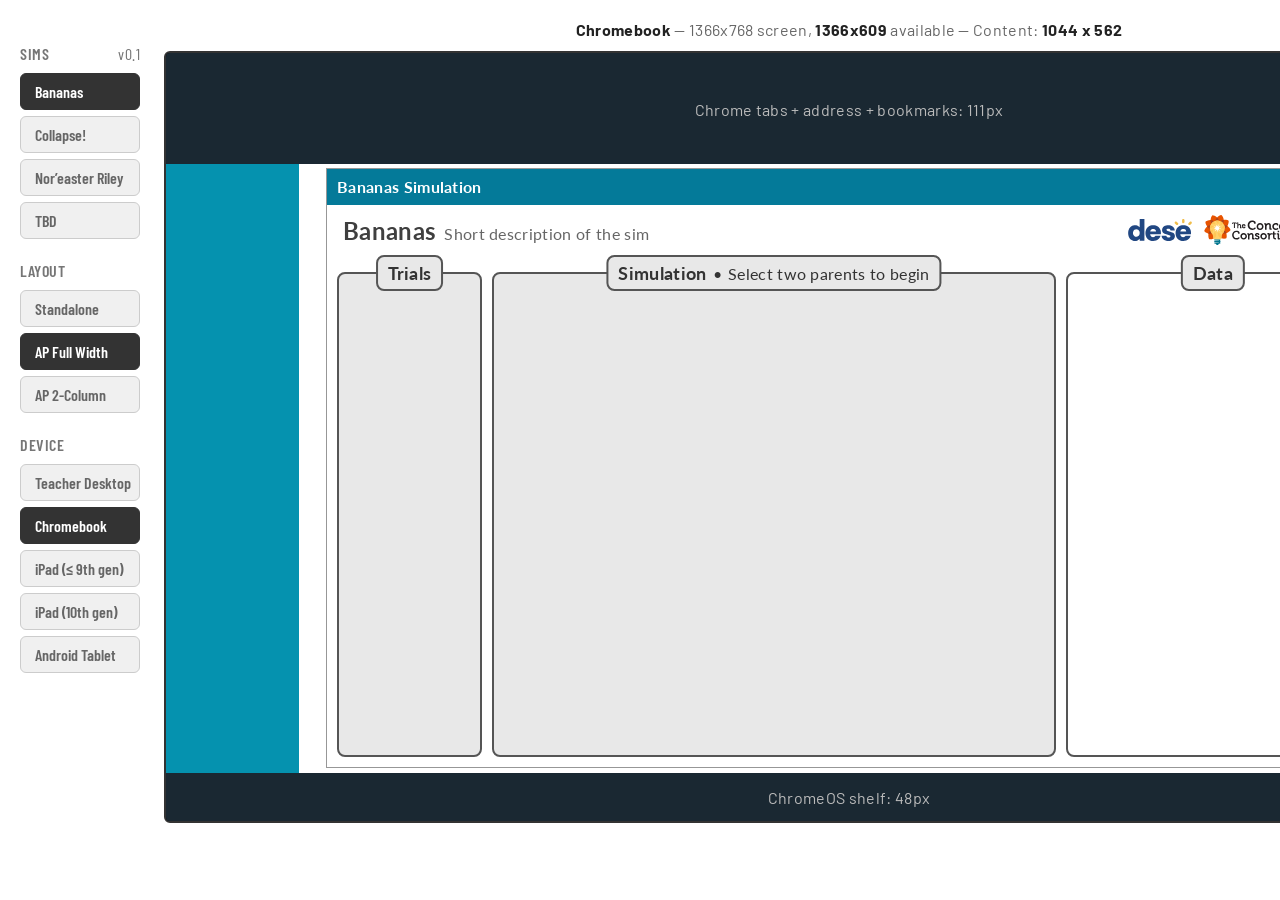
<file: masssims/masssims.html>
<!DOCTYPE html>
<html lang="en">
<head>
<meta charset="UTF-8">
<meta name="viewport" content="width=device-width, initial-scale=1.0">
<title>MassSims</title>
<link rel="preconnect" href="https://fonts.googleapis.com">
<link rel="preconnect" href="https://fonts.gstatic.com" crossorigin>
<link href="https://fonts.googleapis.com/css2?family=Barlow:wght@400;600;700&family=Barlow+Condensed:wght@400;600;700&family=Lato:wght@400;700&display=swap" rel="stylesheet">
<style>
  * { margin: 0; padding: 0; box-sizing: border-box; }

  body {
    font-family: 'Barlow', sans-serif;
    font-size: 16px;
    background: #fff;
    color: #333;
    letter-spacing: 0.02em;
    padding: 20px;
  }

  /* Main layout: left buttons | viewport | right buttons */
  .main-layout {
    display: flex;
    align-items: flex-start;
    gap: 24px;
  }

  /* Button columns */
  .btn-column {
    display: flex;
    flex-direction: column;
    gap: 6px;
    min-width: 120px;
    padding-top: 24px;
  }

  .btn-column [role="group"] {
    display: flex;
    flex-direction: column;
    gap: 6px;
  }

  .btn-column-label {
    font-family: 'Barlow Condensed', sans-serif;
    font-size: 16px;
    font-weight: 600;
    color: #767676;
    text-transform: uppercase;
    letter-spacing: 0.5px;
    margin-bottom: 4px;
  }

  .toggle-btn {
    font-family: 'Barlow Condensed', sans-serif;
    padding: 8px 14px;
    font-size: 16px;
    font-weight: 600;
    color: #666;
    background: #f0f0f0;
    border: 1px solid #ccc;
    border-radius: 6px;
    cursor: pointer;
    transition: all 0.15s ease;
    text-align: left;
    white-space: nowrap;
  }

  .toggle-btn:hover {
    background: #e4e4e4;
    color: #444;
  }

  .toggle-btn:focus-visible {
    outline: 2px solid #005FCC;
    outline-offset: 2px;
  }

  .toggle-btn.active {
    background: #333;
    color: #fff;
    border-color: #333;
  }

  /* Viewport display area */
  .viewport-wrapper {
    flex: 1;
    display: flex;
    flex-direction: column;
    align-items: center;
  }

  .viewport-info {
    font-size: 16px;
    color: #666;
    margin-bottom: 12px;
    text-align: center;
    min-height: 18px;
    position: relative;
    z-index: 1;
  }

  .viewport-info strong {
    color: #222;
  }

  /* Device frame */
  .device-frame {
    position: relative;
    background: #000;
    border-radius: 6px;
    overflow: hidden;
    box-sizing: content-box;
    border: 2px solid #333;
    transition: width 0.3s ease, height 0.3s ease;
  }

  .device-frame.no-limit {
    border-color: #ccc;
    border-style: dashed;
    background: transparent;
  }

  /* Browser / OS chrome bars */
  .chrome-top {
    background: #1A2832;
    width: 100%;
    display: flex;
    align-items: center;
    padding: 0 8px;
    position: relative;
  }

  .chrome-top::after {
    content: attr(data-label);
    font-size: 16px;
    color: #bbb;
    position: absolute;
    left: 50%;
    top: 50%;
    transform: translate(-50%, -50%);
  }

  .chrome-dots {
    display: flex;
    gap: 4px;
    padding: 6px 0;
  }

  .chrome-dots span {
    width: 6px;
    height: 6px;
    border-radius: 50%;
    background: #444;
  }

  .chrome-address {
    background: #2a2a2a;
    border-radius: 3px;
    height: 12px;
    flex: 1;
    margin-left: 8px;
  }

  .chrome-bottom {
    background: #1A2832;
    width: 100%;
    display: flex;
    align-items: center;
    justify-content: center;
    gap: 12px;
  }

  .chrome-bottom::after {
    content: attr(data-label);
    font-size: 16px;
    color: #bbb;
  }

  .shelf-icon {
    width: 14px;
    height: 14px;
    border-radius: 3px;
    background: #333;
  }

  /* Available viewport area */
  .viewport-area {
    background: #0592af;
    width: 100%;
    display: flex;
    justify-content: center;
    align-items: flex-start;
    position: relative;
    overflow: hidden;
    flex: 1;
  }

  /* AP container — floated centered unit */
  .ap-container {
    background: transparent;
    position: relative;
    display: flex;
    flex-direction: column;
  }

  .ap-right-column {
    display: flex;
    flex-direction: column;
    width: 767px;
    box-sizing: content-box;
    border: 1px solid #979797;
    margin-right: 26px;
  }

  .ap-header {
    background: #047a99;
    width: 100%;
    display: flex;
    align-items: center;
    padding: 0;
  }

  .ap-header-label {
    font-family: 'Lato', sans-serif;
    font-size: 16px;
    font-weight: 700;
    color: #fff;
    margin-left: 10px;
    line-height: 1;
  }

  .ap-body {
    flex: 1;
    display: flex;
    position: relative;
    overflow: hidden;
  }

  /* Left column for 2-column layout */
  .ap-left-column {
    display: flex;
    flex-direction: column;
    gap: 10px;
    margin-left: 28px;
    margin-right: 10px;
    transition: width 0.25s ease;
    overflow: hidden;
  }

  .ap-left-toggle {
    background: #3f3f3f;
    display: flex;
    align-items: center;
    position: relative;
    cursor: pointer;
  }

  .ap-left-toggle:hover {
    background: #4a4a4a;
  }

  .ap-left-toggle-label {
    font-family: 'Lato', sans-serif;
    font-size: 16px;
    font-weight: 400;
    color: #dfdfdf;
    position: absolute;
    left: 181px;
    white-space: nowrap;
  }

  .ap-left-toggle-icon {
    position: absolute;
    right: 20px;
    width: 32px;
    height: 32px;
  }

  .ap-left-toggle-icon-collapsed {
    width: 32px;
    height: 32px;
    margin-top: 5px;
    transform: scaleX(-1);
  }

  .ap-left-toggle-label-collapsed {
    font-family: 'Lato', sans-serif;
    font-size: 16px;
    font-weight: 400;
    color: #dfdfdf;
    writing-mode: vertical-rl;
    transform: rotate(180deg);
    margin-top: 12px;
    white-space: nowrap;
  }

  .ap-left-toggle:focus-visible {
    outline: 2px solid #bbb;
    outline-offset: -2px;
  }

  .ap-left-resources {
    flex: 1;
    display: flex;
    flex-direction: column;
    overflow: hidden;
  }

  .ap-left-resources-header {
    background: #dfdfdf;
    height: 37px;
    padding-left: 20px;
    display: flex;
    align-items: center;
  }

  .ap-left-resources-header-label {
    font-family: 'Lato', sans-serif;
    font-size: 16px;
    font-weight: 700;
    color: #3f3f3f;
  }

  .ap-left-resources-body {
    flex: 1;
    background: #f4f4f4;
    padding: 25px 20px;
    font-family: 'Lato', sans-serif;
    font-size: 16px;
    color: #3f3f3f;
    line-height: 1.5;
    overflow: auto;
  }

  .ap-left-resources-body p {
    margin: 0 0 16px 0;
  }

  .ap-left-resources-body p:last-child {
    margin-bottom: 0;
  }

  .ap-left-resources-body ul {
    margin: 0 0 16px 0;
    padding-left: 40px;
  }

  .ap-left-resources-body li {
    margin-bottom: 12px;
  }

  .ap-left-resources-body li:last-child {
    margin-bottom: 0;
  }


  /* Sim title bar */
  .sim-title-bar {
    height: 50px;
    background: #fff;
    display: flex;
    align-items: center;
    justify-content: space-between;
    padding: 0 16px;
    flex-shrink: 0;
  }

  .sim-title-left {
    display: flex;
    align-items: baseline;
    gap: 8px;
  }

  .sim-title-name {
    font-family: 'Lato', sans-serif;
    font-size: 24px;
    font-weight: 700;
    color: #3f3f3f;
  }

  .sim-title-desc {
    font-family: 'Lato', sans-serif;
    font-size: 16px;
    color: #666;
  }

  .sim-title-right {
    display: flex;
    align-items: center;
    gap: 12px;
  }

  .sim-title-logo {
    display: block;
  }

  .sim-title-info {
    width: 44px;
    height: 44px;
    display: flex;
    align-items: center;
    justify-content: center;
    cursor: pointer;
    position: relative;
  }

  .sim-title-info::before {
    content: "i";
    width: 30px;
    height: 30px;
    border-radius: 50%;
    background: #e0e0e0;
    display: flex;
    align-items: center;
    justify-content: center;
    font-family: 'Lato', sans-serif;
    font-size: 16px;
    font-weight: 700;
    color: #3f3f3f;
  }

  /* Question containers below sim content */
  .question-row {
    display: flex;
    gap: 8px;
    margin-top: 20px;
    padding: 0 27px;
    width: 100%;
    box-sizing: border-box;
  }

  .question-container {
    width: 517px;
    display: flex;
    flex-direction: column;
    border: 1px solid #979797;
    box-sizing: content-box;
  }

  .question-header {
    background: #047a99;
    height: 36px;
    display: flex;
    align-items: center;
    padding: 0;
  }

  .question-header-label {
    font-family: 'Lato', sans-serif;
    font-size: 16px;
    font-weight: 700;
    color: #fff;
    margin-left: 10px;
    line-height: 1;
  }

  .question-body {
    background: #fff;
    flex: 1;
    min-height: 200px;
    padding: 20px;
    font-family: 'Lato', sans-serif;
    font-size: 16px;
    color: #3f3f3f;
    line-height: 1.5;
  }

  .question-input {
    border: 1px solid #ccc;
    border-radius: 8px;
    padding: 16px;
    height: 200px;
    margin-top: 10px;
    font-family: 'Lato', sans-serif;
    font-size: 16px;
    font-style: italic;
    color: #979797;
    line-height: 1.5;
  }

  .content-area.standalone {
    border: 2px solid #555;
    border-radius: 10px;
    box-sizing: content-box;
    overflow: hidden;
  }

  /* Content area */
  .content-area {
    font-family: 'Lato', sans-serif;
    background: #fff;
    position: relative;
    flex-shrink: 0;
    transition: width 0.25s ease;
    display: flex;
    flex-direction: column;
  }

  .content-label {
    position: absolute;
    top: 50%;
    left: 50%;
    transform: translate(-50%, -50%);
    font-size: 16px;
    font-weight: 600;
    color: #707070;
    text-align: center;
    white-space: pre-line;
    pointer-events: none;
  }

  /* Sim content containers */
  .sim-content {
    display: flex;
    gap: 10px;
    padding: 0 10px 10px 10px;
    flex: 1;
    min-height: 0;
  }

  .sim-panel-tab {
    position: absolute;
    top: 0;
    left: 50%;
    transform: translateX(-50%);
    height: 36px;
    padding: 0 10px;
    background: #e8e8e8;
    border: 2px solid #555;
    border-radius: 8px;
    box-sizing: border-box;
    display: flex;
    align-items: center;
    justify-content: center;
    width: fit-content;
    font-family: 'Lato', sans-serif;
    white-space: nowrap;
    z-index: 1;
  }

  .sim-panel-tab-label {
    font-size: 18px;
    font-weight: bold;
    color: #333;
  }

  .sim-panel-tab-subtitle {
    font-size: 16px;
    font-weight: 400;
    color: #333;
  }

  .sim-panel {
    border: 2px solid #555;
    border-radius: 8px;
    background: #e8e8e8;
    margin-top: 17px;
    box-sizing: border-box;
    flex: 1;
  }


</style>
</head>
<body>

<div class="main-layout">
  <!-- Left: Sims + Layout + Device buttons -->
  <div class="btn-column">
    <div role="group" aria-labelledby="sims-label">
      <div class="btn-column-label" id="sims-label" style="display: flex; justify-content: space-between; align-items: baseline;"><span>Sims</span><span style="font-weight: 400; text-transform: none;">v0.1</span></div>
      <button class="toggle-btn active" data-sim="bananas" aria-pressed="true">Bananas</button>
      <button class="toggle-btn" data-sim="collapse" aria-pressed="false">Collapse!</button>
      <button class="toggle-btn" data-sim="noreaster" aria-pressed="false">Nor&rsquo;easter Riley</button>
      <button class="toggle-btn" data-sim="tbd" aria-pressed="false">TBD</button>
    </div>

    <div role="group" aria-labelledby="layout-label" style="margin-top: 16px;">
      <div class="btn-column-label" id="layout-label">Layout</div>
      <button class="toggle-btn" data-layout="standalone" aria-pressed="false">Standalone</button>
      <button class="toggle-btn active" data-layout="ap-full" aria-pressed="true">AP Full Width</button>
      <button class="toggle-btn" data-layout="ap-2col" aria-pressed="false">AP 2-Column</button>
    </div>

    <div role="group" aria-labelledby="device-label" style="margin-top: 16px;">
      <div class="btn-column-label" id="device-label">Device</div>
      <button class="toggle-btn" data-device="none" aria-pressed="false">Teacher Desktop</button>
      <button class="toggle-btn active" data-device="chromebook" aria-pressed="true">Chromebook</button>
      <button class="toggle-btn" data-device="ipad" aria-pressed="false">iPad (&le; 9th gen)</button>
      <button class="toggle-btn" data-device="ipad10" aria-pressed="false">iPad (10th gen)</button>
      <button class="toggle-btn" data-device="android" aria-pressed="false">Android Tablet</button>
    </div>
  </div>

  <!-- Center: Viewport -->
  <div class="viewport-wrapper">
    <div class="viewport-info" id="viewportInfo" aria-live="polite"></div>
    <div id="viewportContainer"></div>
  </div>

  <!-- Spacer to balance the left button column -->
  <div class="btn-column" style="visibility: hidden;" aria-hidden="true">
    <div class="btn-column-label">Sims</div>
    <button class="toggle-btn">Bananas</button>
    <button class="toggle-btn">Collapse!</button>
    <button class="toggle-btn">Nor'easter Riley</button>
    <button class="toggle-btn">TBD</button>
    <div class="btn-column-label" style="margin-top: 16px;">Layout</div>
    <button class="toggle-btn">Standalone</button>
    <button class="toggle-btn">AP Full Width</button>
    <button class="toggle-btn">AP 2-Column</button>
    <div class="btn-column-label" style="margin-top: 16px;">Device</div>
    <button class="toggle-btn">Teacher Desktop</button>
    <button class="toggle-btn">Chromebook</button>
    <button class="toggle-btn">iPad (&le; 9th gen)</button>
    <button class="toggle-btn">iPad (10th gen)</button>
    <button class="toggle-btn">Android Tablet</button>
  </div>
</div>

<script>
const DEVICES = {
  none: {
    name: "Teacher Desktop",
    screenW: null, screenH: null,
    topChrome: 0, bottomChrome: 0,
    topLabel: "", bottomLabel: ""
  },
  chromebook: {
    name: "Chromebook",
    screenW: 1366, screenH: 768,
    topChrome: 111, bottomChrome: 48,
    topLabel: "Chrome tabs + address + bookmarks: 111px",
    bottomLabel: "ChromeOS shelf: 48px"
  },
  ipad: {
    name: "iPad (\u2264 9th gen, landscape)",
    screenW: 1024, screenH: 768,
    topChrome: 50, bottomChrome: 0,
    topLabel: "Safari: 50px",
    bottomLabel: ""
  },
  ipad10: {
    name: "iPad (10th gen, landscape)",
    screenW: 1180, screenH: 820,
    topChrome: 50, bottomChrome: 0,
    topLabel: "Safari: 50px",
    bottomLabel: ""
  },
  android: {
    name: "Android Tablet (landscape)",
    screenW: 1280, screenH: 800,
    topChrome: 56, bottomChrome: 48,
    topLabel: "Chrome: 56px",
    bottomLabel: "Nav bar: 48px"
  }
};

const AP_WIDTH = 1100;
const AP_HEADER_H = 36;
const AP_CONTENT_H = 562;

const LAYOUTS = {
  standalone: { name: "Standalone", hasAP: false, contentWidth: null },
  "ap-full": { name: "AP Full Width", hasAP: true, contentWidth: 1044, sidebar: false },
  "ap-2col": { name: "AP 2-Column", hasAP: true, contentWidth: 833, sidebar: true, sidebarExpanded: true }
};

const SIMS = {
  bananas: {
    name: "Bananas",
    description: "Short description of the sim"
  },
  collapse: {
    name: "Collapse!",
    description: "Short description of the sim"
  },
  noreaster: {
    name: "Nor\u2019easter Riley",
    description: "Short description of the sim"
  },
  tbd: {
    name: "TBD",
    description: "Short description of the sim"
  }
};

let activeSim = "bananas";
let activeDevice = "chromebook";
let activeLayout = "ap-full";
let sidebarExpanded = true;

const SCALE = 1;
function getScale() { return SCALE; }

function buildSimTitleBar() {
  const bar = document.createElement("div");
  bar.className = "sim-title-bar";

  const left = document.createElement("div");
  left.className = "sim-title-left";
  const name = document.createElement("span");
  name.className = "sim-title-name";
  name.textContent = SIMS[activeSim].name;
  const desc = document.createElement("span");
  desc.className = "sim-title-desc";
  desc.textContent = SIMS[activeSim].description;
  left.appendChild(name);
  left.appendChild(desc);

  const right = document.createElement("div");
  right.className = "sim-title-right";
  const deseLogo = document.createElement("img");
  deseLogo.src = "icons/DESE Logo.svg";
  deseLogo.alt = "DESE";
  deseLogo.className = "sim-title-logo";
  const ccLogo = document.createElement("img");
  ccLogo.src = "icons/CC Logo.svg";
  ccLogo.alt = "Concord Consortium";
  ccLogo.className = "sim-title-logo";
  const infoBtn = document.createElement("div");
  infoBtn.className = "sim-title-info";
  infoBtn.setAttribute("role", "button");
  infoBtn.setAttribute("tabindex", "0");
  infoBtn.setAttribute("aria-label", "Information");
  right.appendChild(deseLogo);
  right.appendChild(ccLogo);
  right.appendChild(infoBtn);

  bar.appendChild(left);
  bar.appendChild(right);
  return bar;
}

function buildSimContent() {
  if (activeSim === "bananas") {
    const wrap = document.createElement("div");
    wrap.className = "sim-content";

    const panels = [
      { name: "Trials", width: 145, subtitle: null },
      { name: "Simulation", width: 564, subtitle: "Select two parents to begin" },
      { name: "Data", width: 294, subtitle: null, bg: "#fff" }
    ];

    panels.forEach(p => {
      const panelWrap = document.createElement("div");
      panelWrap.style.width = p.width + "px";
      panelWrap.style.flexShrink = "0";
      panelWrap.style.position = "relative";

      // Panel body (full height)
      const panel = document.createElement("div");
      panel.className = "sim-panel";
      panel.style.width = "100%";
      panel.style.height = "calc(100% - 17px)";
      if (p.bg) panel.style.background = p.bg;
      panelWrap.appendChild(panel);

      // Title tab (overlays top of panel)
      const tab = document.createElement("div");
      tab.className = "sim-panel-tab";
      const tabLabel = document.createElement("span");
      tabLabel.className = "sim-panel-tab-label";
      tabLabel.textContent = p.name;
      tab.appendChild(tabLabel);
      if (p.subtitle) {
        const pipe = document.createElement("span");
        pipe.style.margin = "0 6px";
        pipe.style.fontSize = "16px";
        pipe.style.fontWeight = "400";
        pipe.style.color = "#333";
        pipe.textContent = "\u2022";
        tab.appendChild(pipe);
        const tabSub = document.createElement("span");
        tabSub.className = "sim-panel-tab-subtitle";
        tabSub.textContent = p.subtitle;
        tab.appendChild(tabSub);
      }
      panelWrap.appendChild(tab);

      wrap.appendChild(panelWrap);
    });

    return wrap;
  }
  return null;
}

function buildViewport() {
  const scale = getScale();
  const device = DEVICES[activeDevice];
  const layout = LAYOUTS[activeLayout];
  const container = document.getElementById("viewportContainer");
  const info = document.getElementById("viewportInfo");
  container.innerHTML = "";
  container.style.paddingTop = "";
  document.body.style.background = "";
  document.body.style.overflow = "";
  document.querySelectorAll(".btn-column-label").forEach(el => el.style.color = "");

  const isNoLimit = activeDevice === "none";
  const availW = isNoLimit ? (layout.hasAP ? AP_WIDTH : 1200) : device.screenW;
  const availH = isNoLimit ? 700 : device.screenH - device.topChrome - device.bottomChrome;

  // Content width
  let contentW;
  if (activeLayout === "ap-2col") {
    // 28 left margin + sidebar + 10 right margin + 1 border + content + 1 border + 26 right margin = 1100
    contentW = sidebarExpanded ? 767 : (AP_WIDTH - 28 - 45 - 10 - 2 - 26);
  } else if (activeLayout === "ap-full") {
    contentW = 1044;
  } else {
    contentW = 1024;
  }

  const contentH = AP_CONTENT_H;

  // Info line
  if (isNoLimit) {
    info.innerHTML = `<strong>Teacher Desktop</strong> — <strong>${layout.name}</strong> — Content: <strong>${contentW} x ${contentH}</strong>`;
  } else {
    info.innerHTML = `<strong>${device.name}</strong> — ${device.screenW}x${device.screenH} screen, <strong>${availW}x${availH}</strong> available — Content: <strong>${contentW} x ${contentH}</strong>`;
  }

  // Device frame
  const frame = document.createElement("div");
  frame.className = "device-frame" + (isNoLimit ? " no-limit" : "");

  if (isNoLimit && layout.hasAP) {
    // Teacher Desktop + AP: white page, full height, no border
    document.body.style.background = "#0592af";
    document.querySelectorAll(".btn-column-label").forEach(el => el.style.color = "#fff");
    frame.classList.remove("no-limit");
    frame.style.width = (AP_WIDTH * scale) + "px";
    frame.style.border = "none";
    frame.style.background = "#fff";
    frame.style.borderRadius = "0";
    frame.style.margin = "0 auto";
    frame.style.height = "100vh";
    frame.style.overflow = "hidden";
    frame.style.marginTop = "-" + container.getBoundingClientRect().top + "px";
    frame.style.paddingTop = container.getBoundingClientRect().top + "px";
    document.body.style.overflow = "hidden";
  } else if (isNoLimit) {
    const frameW = 1200;
    const frameH = 700;
    frame.style.width = (frameW * scale) + "px";
    frame.style.height = (frameH * scale) + "px";
  } else {
    frame.style.width = (device.screenW * scale) + "px";
    frame.style.height = (device.screenH * scale) + "px";
  }

  // Top chrome
  if (!isNoLimit && device.topChrome > 0) {
    const top = document.createElement("div");
    top.className = "chrome-top";
    top.style.height = (device.topChrome * scale) + "px";
    top.setAttribute("data-label", device.topLabel);

    frame.appendChild(top);
  }

  // Viewport area
  const viewport = document.createElement("div");
  viewport.className = "viewport-area";
  viewport.style.alignItems = "flex-start";
  if (isNoLimit && layout.hasAP) {
    viewport.style.height = "auto";
    viewport.style.minHeight = "100%";
    viewport.style.background = "#fff";
  } else {
    viewport.style.height = (availH * scale) + "px";
  }

  if (layout.hasAP) {
    // Page container — 1100 x availH, centered, flush with chrome
    const page = document.createElement("div");
    page.style.width = (1100 * scale) + "px";
    page.style.minHeight = (isNoLimit ? "100%" : (availH * scale) + "px");
    page.style.background = "#fff";
    page.style.display = "flex";
    page.style.flexDirection = "column";
    page.style.alignItems = "center";
    page.style.position = "relative";

    // Activity container — same width as content, centered, with border
    const ap = document.createElement("div");
    ap.className = "ap-container";
    ap.style.marginTop = "4px";
    const apW = activeLayout === "ap-2col" ? AP_WIDTH : contentW;
    ap.style.width = (apW * scale) + "px";

    if (activeLayout === "ap-2col") {
      // 2-column: left column + right side (header above content only)
      const apBody = document.createElement("div");
      apBody.className = "ap-body";

      // Left column
      const sidebarW = sidebarExpanded ? 267 : 45;
      const leftCol = document.createElement("div");
      leftCol.className = "ap-left-column";
      leftCol.style.width = (sidebarW * scale) + "px";

      // Toggle button
      const toggleBtn = document.createElement("div");
      toggleBtn.className = "ap-left-toggle";
      toggleBtn.title = sidebarExpanded ? "Click to hide column" : "Click to show column";
      toggleBtn.setAttribute("role", "button");
      toggleBtn.setAttribute("tabindex", "0");
      toggleBtn.setAttribute("aria-expanded", sidebarExpanded ? "true" : "false");
      toggleBtn.setAttribute("aria-label", sidebarExpanded ? "Collapse left column" : "Expand left column");

      if (sidebarExpanded) {
        toggleBtn.style.height = (40 * scale) + "px";

        const toggleLabel = document.createElement("span");
        toggleLabel.className = "ap-left-toggle-label";
        toggleLabel.textContent = "Hide";
        toggleBtn.appendChild(toggleLabel);

        const toggleIcon = document.createElement("img");
        toggleIcon.className = "ap-left-toggle-icon";
        toggleIcon.src = "icons/Double Arrow ICON.svg";
        toggleIcon.alt = "Collapse";
        toggleBtn.appendChild(toggleIcon);
      } else {
        toggleBtn.style.height = (350 * scale) + "px";
        toggleBtn.style.flexDirection = "column";
        toggleBtn.style.alignItems = "center";
        toggleBtn.style.justifyContent = "flex-start";

        const toggleIcon = document.createElement("img");
        toggleIcon.className = "ap-left-toggle-icon-collapsed";
        toggleIcon.src = "icons/Double Arrow ICON.svg";
        toggleIcon.alt = "Expand";
        toggleBtn.appendChild(toggleIcon);

        const toggleLabel = document.createElement("span");
        toggleLabel.className = "ap-left-toggle-label-collapsed";
        toggleLabel.textContent = "Show";
        toggleBtn.appendChild(toggleLabel);
      }

      function toggleSidebar() {
        sidebarExpanded = !sidebarExpanded;
        buildViewport();
      }
      toggleBtn.addEventListener("click", toggleSidebar);
      toggleBtn.addEventListener("keydown", (e) => {
        if (e.key === "Enter" || e.key === " ") {
          e.preventDefault();
          toggleSidebar();
        }
      });

      leftCol.appendChild(toggleBtn);

      // Resources container (fills remaining height)
      if (sidebarExpanded) {
        const resources = document.createElement("div");
        resources.className = "ap-left-resources";

        const resHeader = document.createElement("div");
        resHeader.className = "ap-left-resources-header";
        const resLabel = document.createElement("span");
        resLabel.className = "ap-left-resources-header-label";
        resLabel.textContent = "Instructions";
        resHeader.appendChild(resLabel);
        resources.appendChild(resHeader);

        const resBody = document.createElement("div");
        resBody.className = "ap-left-resources-body";
        resBody.innerHTML = `<p>Lorem ipsum dolor sit amet, consectetur adipiscing elit.</p>
          <ul>
            <li>Ut eu eros nec tortor tincidunt consequat eget eu eros.</li>
            <li>Nullam in massa turpis.</li>
            <li>Morbi ut libero nec nibh lacinia mollis.</li>
            <li>Vestibulum vestibulum vestibulum placerat.</li>
          </ul>
          <p>Quisque dictum a justo eget semper. Pellentesque viverra augue a euismod consequat.</p>
          <p>Have fun!</p>`;
        resources.appendChild(resBody);

        leftCol.appendChild(resources);
      }

      apBody.appendChild(leftCol);

      // Right side: header + content (with border)
      const rightSide = document.createElement("div");
      rightSide.className = "ap-right-column";
      rightSide.style.width = (contentW * scale) + "px";

      // AP header (above content only)
      const apHeader = document.createElement("div");
      apHeader.className = "ap-header";
      apHeader.style.height = (AP_HEADER_H * scale) + "px";
      const apLabel = document.createElement("span");
      apLabel.className = "ap-header-label";
      apLabel.textContent = SIMS[activeSim].name + " Simulation";
      apHeader.appendChild(apLabel);
      rightSide.appendChild(apHeader);

      // Content area
      const content = document.createElement("div");
      content.className = "content-area";
      content.style.width = "100%";
      content.style.height = (AP_CONTENT_H * scale) + "px";
      content.appendChild(buildSimTitleBar());

      const cLabel = document.createElement("div");
      cLabel.className = "content-label";
      cLabel.textContent = `Content\n${contentW} x ${AP_CONTENT_H}`;
      content.appendChild(cLabel);

      rightSide.appendChild(content);
      apBody.appendChild(rightSide);
      ap.appendChild(apBody);
    } else {
      // Full-width: border on whole AP container
      ap.style.border = "1px solid #979797";
      ap.style.boxSizing = "content-box";

      const apHeader = document.createElement("div");
      apHeader.className = "ap-header";
      apHeader.style.height = (AP_HEADER_H * scale) + "px";
      const apLabel = document.createElement("span");
      apLabel.className = "ap-header-label";
      apLabel.textContent = SIMS[activeSim].name + " Simulation";
      apHeader.appendChild(apLabel);
      ap.appendChild(apHeader);

      const apBody = document.createElement("div");
      apBody.className = "ap-body";

      // Content area
      const content = document.createElement("div");
      content.className = "content-area";
      content.style.width = (contentW * scale) + "px";
      content.style.height = (AP_CONTENT_H * scale) + "px";
      content.appendChild(buildSimTitleBar());
      const simContent = buildSimContent();
      if (simContent) content.appendChild(simContent);

      apBody.appendChild(content);
      ap.appendChild(apBody);
    }
    page.appendChild(ap);

    // Question containers (below AP on the page)
    if (activeLayout === "ap-full" || activeLayout === "ap-2col") {
      const qRow = document.createElement("div");
      qRow.className = "question-row";
      if (activeLayout === "ap-2col") {
        qRow.style.paddingLeft = "28px";
        qRow.style.paddingRight = "26px";
      }

      [
        { label: "Question #1", text: "Lorem ipsum dolor sit amet, consectetur adipiscing elit. Ut eu eros nec tortor tincidunt consequat eget eu eros?" },
        { label: "Question #2", text: "Lorem ipsum dolor sit amet, consectetur adipiscing elit?" }
      ].forEach(q => {
        const qContainer = document.createElement("div");
        qContainer.className = "question-container";

        const qHeader = document.createElement("div");
        qHeader.className = "question-header";
        const qLabel = document.createElement("span");
        qLabel.className = "question-header-label";
        qLabel.textContent = q.label;
        qHeader.appendChild(qLabel);
        qContainer.appendChild(qHeader);

        const qBody = document.createElement("div");
        qBody.className = "question-body";
        qBody.innerHTML = `<div>${q.text}</div><div class="question-input">Please type your answer here.</div>`;
        qContainer.appendChild(qBody);

        qRow.appendChild(qContainer);
      });

      page.appendChild(qRow);
    }
    viewport.appendChild(page);
  } else if (activeLayout === "standalone" && isNoLimit) {
    // Standalone + Teacher Desktop — gray background, content centered
    const standaloneW = 1024;
    const standaloneH = 562;

    document.body.style.background = "#e0e0e0";

    const topOffset = container.getBoundingClientRect().top;
    const verticalPad = Math.max(0, (window.innerHeight - topOffset - standaloneH) / 2);
    container.style.paddingTop = verticalPad + "px";

    const content = document.createElement("div");
    content.className = "content-area standalone";
    content.style.width = (standaloneW * scale) + "px";
    content.style.height = (standaloneH * scale) + "px";
    content.style.margin = "0 auto";
    content.appendChild(buildSimTitleBar());

    const cLabel = document.createElement("div");
    cLabel.className = "content-label";
    cLabel.textContent = `Content\n${standaloneW} x ${standaloneH}`;
    content.appendChild(cLabel);

    container.appendChild(content);
    return;
  } else {
    // Standalone with device frame
    const standaloneW = 1024;
    const standaloneH = 562;
    const content = document.createElement("div");
    content.className = "content-area standalone";
    content.style.width = (standaloneW * scale) + "px";
    content.style.height = (standaloneH * scale) + "px";
    content.appendChild(buildSimTitleBar());

    const cLabel = document.createElement("div");
    cLabel.className = "content-label";
    cLabel.textContent = `Content\n${standaloneW} x ${standaloneH}`;
    content.appendChild(cLabel);

    viewport.style.display = "flex";
    viewport.style.justifyContent = "center";
    viewport.style.alignItems = "center";
    viewport.style.background = "#e0e0e0";
    viewport.appendChild(content);
  }

  frame.appendChild(viewport);

  // Bottom chrome
  if (!isNoLimit && device.bottomChrome > 0) {
    const bottom = document.createElement("div");
    bottom.className = "chrome-bottom";
    bottom.style.height = (device.bottomChrome * scale) + "px";
    bottom.setAttribute("data-label", device.bottomLabel);

    frame.appendChild(bottom);
  }

  container.appendChild(frame);
}

// Button wiring
function wireToggleGroup(selector, stateKey, callback) {
  document.querySelectorAll(selector).forEach(btn => {
    btn.addEventListener("click", () => {
      if (callback) callback(btn);
      document.querySelectorAll(selector).forEach(b => {
        b.classList.remove("active");
        b.setAttribute("aria-pressed", "false");
      });
      btn.classList.add("active");
      btn.setAttribute("aria-pressed", "true");
      buildViewport();
    });
  });
}

wireToggleGroup("[data-sim]", "activeSim", btn => { activeSim = btn.dataset.sim; });
wireToggleGroup("[data-layout]", "activeLayout", btn => {
  activeLayout = btn.dataset.layout;
  if (activeLayout === "ap-2col") sidebarExpanded = true;
});
wireToggleGroup("[data-device]", "activeDevice", btn => { activeDevice = btn.dataset.device; });

buildViewport();
</script>
</body>
</html>
</file>
